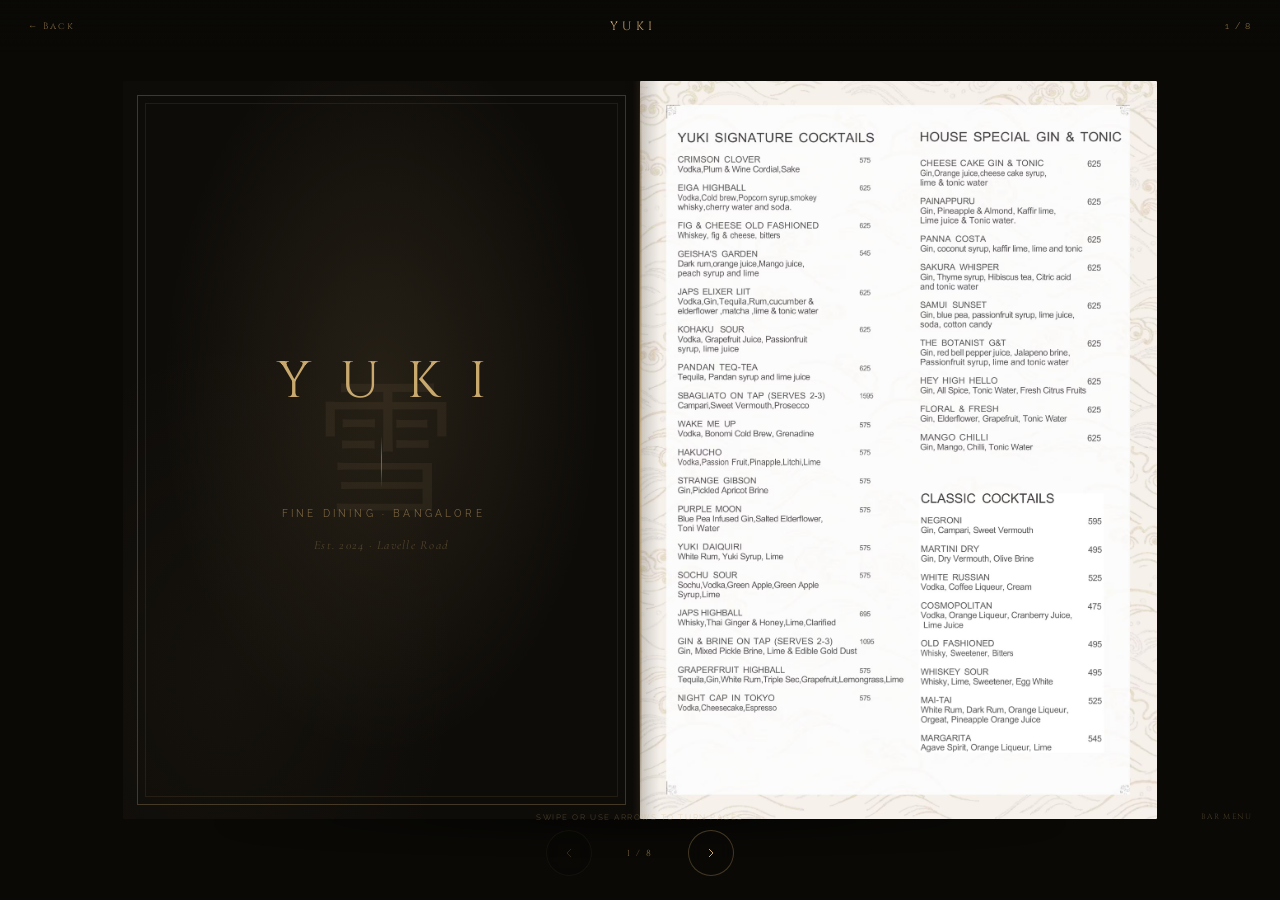
<file: menu.html>
<!DOCTYPE html>
<html lang="en">
<head>
  <meta charset="UTF-8">
  <meta name="viewport" content="width=device-width, initial-scale=1.0">
  <title>YUKI — Menu</title>
  <link rel="preconnect" href="https://fonts.googleapis.com">
  <link rel="preconnect" href="https://fonts.gstatic.com" crossorigin>
  <link href="https://fonts.googleapis.com/css2?family=Cormorant+Garamond:ital,wght@0,300;0,400;0,500;1,300;1,400&family=Cinzel:wght@300;400&family=Raleway:wght@200;300;400&display=swap" rel="stylesheet">
  <style>
    *, *::before, *::after { box-sizing: border-box; margin: 0; padding: 0; }
    :root {
      --black:    #0a0906;
      --gold:     #c9a96e;
      --gold-dim: #7a6440;
      --ink:      #111009;
    }
    html, body {
      width: 100%; height: 100%;
      overflow: hidden;
      background: var(--black);
      font-family: 'Cormorant Garamond', serif;
      -webkit-font-smoothing: antialiased;
      touch-action: none;
    }

    /* NAV */
    #top-nav {
      position: fixed; top: 0; left: 0; right: 0; z-index: 200;
      display: flex; align-items: center; justify-content: space-between;
      padding: 0 28px; height: 52px;
      background: linear-gradient(to bottom, rgba(10,9,6,0.92) 0%, transparent 100%);
      pointer-events: none;
    }
    #top-nav a { pointer-events: all; text-decoration: none; }
    .nav-back {
      font-family: 'Cinzel', serif; font-size: 0.58rem;
      letter-spacing: 0.2em; color: var(--gold-dim); transition: color 0.3s;
    }
    .nav-back:hover { color: var(--gold); }
    .nav-title { font-family: 'Cinzel', serif; font-size: 0.75rem; letter-spacing: 0.35em; color: var(--gold); }
    .nav-counter { font-family: 'Raleway', sans-serif; font-size: 0.55rem; letter-spacing: 0.2em; color: var(--gold-dim); min-width: 60px; text-align: right; }

    /* STAGE */
    #stage {
      position: fixed; inset: 0;
      display: flex; align-items: center; justify-content: center;
      perspective: 2400px;
    }

    /* BOOK */
    #book {
      position: relative;
      transform-style: preserve-3d;
    }

    /* Drop shadow under book */
    #book-shadow {
      position: absolute;
      bottom: -20px; left: 8%; right: 8%;
      height: 36px;
      background: radial-gradient(ellipse, rgba(0,0,0,0.7) 0%, transparent 70%);
      filter: blur(10px);
      pointer-events: none;
    }

    /* Gold spine */
    #spine {
      position: absolute; top: 0; bottom: 0;
      left: 50%; width: 3px;
      transform: translateX(-50%);
      background: linear-gradient(to bottom, transparent 0%, var(--gold-dim) 15%, var(--gold) 50%, var(--gold-dim) 85%, transparent 100%);
      opacity: 0.6;
      z-index: 10;
      pointer-events: none;
    }
    #spine-glow {
      position: absolute; top: 0; bottom: 0;
      left: calc(50% - 8px); width: 16px;
      background: linear-gradient(to right, transparent, rgba(201,169,110,0.08) 50%, transparent);
      z-index: 9;
      pointer-events: none;
    }

    /* PAGE */
    .page {
      position: absolute;
      top: 0; bottom: 0;
      width: 50%;
      transform-style: preserve-3d;
    }
    .page-left  { left: 0;  transform-origin: right center; }
    .page-right { right: 0; transform-origin: left center; }

    /* Flip animations */
    .flip-fwd-out  { animation: flipFwdOut  0.6s cubic-bezier(0.645,0.045,0.355,1) forwards; }
    .flip-fwd-in   { animation: flipFwdIn   0.6s cubic-bezier(0.645,0.045,0.355,1) forwards; }
    .flip-back-out { animation: flipBackOut 0.6s cubic-bezier(0.645,0.045,0.355,1) forwards; }
    .flip-back-in  { animation: flipBackIn  0.6s cubic-bezier(0.645,0.045,0.355,1) forwards; }

    @keyframes flipFwdOut  { 0%{transform:rotateY(0)} 100%{transform:rotateY(-180deg)} }
    @keyframes flipFwdIn   { 0%{transform:rotateY(180deg)} 100%{transform:rotateY(0)} }
    @keyframes flipBackOut { 0%{transform:rotateY(0)} 100%{transform:rotateY(180deg)} }
    @keyframes flipBackIn  { 0%{transform:rotateY(-180deg)} 100%{transform:rotateY(0)} }

    /* PAGE FACE */
    .page-face {
      position: absolute; inset: 0;
      backface-visibility: hidden;
      -webkit-backface-visibility: hidden;
      overflow: hidden;
      border-radius: 1px;
    }
    .face-front { transform: rotateY(0deg); }
    .face-back  { transform: rotateY(180deg); }

    /* IMAGE FILL */
    .page-img {
      width: 100%; height: 100%;
      object-fit: cover;
      object-position: center;
      display: block;
      pointer-events: none;
      user-select: none;
    }

    /* Cover face */
    .cover-face {
      background: #0e0c09;
      background-image:
        radial-gradient(ellipse at 50% 42%, rgba(201,169,110,0.13) 0%, transparent 60%),
        radial-gradient(ellipse at 20% 80%, rgba(201,169,110,0.04) 0%, transparent 40%);
      display: flex; flex-direction: column;
      align-items: center; justify-content: center;
      gap: 0; position: relative;
    }
    /* outer border frame */
    .cover-face::before {
      content: ''; position: absolute; inset: 14px;
      border: 1px solid rgba(201,169,110,0.28); pointer-events: none; z-index: 0;
    }
    /* inner border frame */
    .cover-face::after {
      content: ''; position: absolute; inset: 22px;
      border: 1px solid rgba(201,169,110,0.10); pointer-events: none; z-index: 0;
    }
    .cover-kanji {
      font-family: 'Cormorant Garamond', serif;
      font-size: clamp(5rem,14vw,9rem); color: rgba(201,169,110,0.08);
      line-height: 1; position: absolute;
      top: 50%; left: 50%;
      transform: translate(-50%, -50%);
      pointer-events: none; user-select: none; z-index: 0;
      letter-spacing: -0.02em;
    }
    .cover-logo {
      font-family: 'Cinzel', serif;
      font-size: clamp(2rem,5.5vw,3.2rem); font-weight: 300;
      letter-spacing: 0.55em; color: var(--gold);
      position: relative; z-index: 1;
      text-indent: 0.55em; /* optical centering with letter-spacing */
    }
    .cover-rule {
      width: 1px; height: 52px;
      background: linear-gradient(to bottom, transparent, var(--gold-dim) 40%, var(--gold-dim) 60%, transparent);
      margin: 20px auto; position: relative; z-index: 1;
    }
    .cover-sub {
      font-family: 'Raleway', sans-serif;
      font-size: clamp(0.48rem,1.1vw,0.62rem);
      letter-spacing: 0.32em; color: var(--gold-dim);
      text-transform: uppercase; position: relative; z-index: 1;
      text-indent: 0.32em;
    }
    .cover-year {
      font-family: 'Cormorant Garamond', serif;
      font-size: clamp(0.6rem,1.3vw,0.78rem);
      font-style: italic;
      letter-spacing: 0.1em; color: rgba(201,169,110,0.3);
      margin-top: 18px; position: relative; z-index: 1;
    }

    /* Back cover */
    .backcover-face {
      background: var(--ink);
      background-image: radial-gradient(ellipse at 60% 60%, rgba(201,169,110,0.07) 0%, transparent 55%);
      display: flex; flex-direction: column; align-items: center; justify-content: center; gap: 10px; position: relative;
    }
    .backcover-face::before { content: ''; position: absolute; inset: 18px; border: 1px solid rgba(201,169,110,0.15); pointer-events: none; }
    .backcover-logo { font-family: 'Cinzel', serif; font-size: 1.2rem; letter-spacing: 0.45em; color: rgba(201,169,110,0.45); }
    .backcover-addr { font-family: 'Cormorant Garamond', serif; font-size: 0.78rem; font-style: italic; color: rgba(201,169,110,0.3); text-align: center; line-height: 2; }

    /* Page edge shadows for realism */
    .page-left  .face-front::after,
    .page-right .face-front::after {
      content: ''; position: absolute; top: 0; bottom: 0; pointer-events: none;
    }
    .page-left  .face-front::after { right: 0; width: 20px; background: linear-gradient(to left,  rgba(0,0,0,0.18),transparent); }
    .page-right .face-front::after { left: 0;  width: 20px; background: linear-gradient(to right, rgba(0,0,0,0.18),transparent); }

    /* CONTROLS */
    #controls {
      position: fixed; bottom: 24px; left: 50%; transform: translateX(-50%);
      display: flex; align-items: center; gap: 20px; z-index: 200;
    }
    .ctrl-btn {
      width: 46px; height: 46px; border-radius: 50%;
      border: 1px solid rgba(201,169,110,0.3);
      background: rgba(10,9,6,0.75);
      color: var(--gold); cursor: pointer;
      display: flex; align-items: center; justify-content: center;
      transition: border-color 0.3s, background 0.3s, transform 0.15s;
      backdrop-filter: blur(8px); -webkit-backdrop-filter: blur(8px);
    }
    .ctrl-btn:hover { border-color: var(--gold); background: rgba(201,169,110,0.12); }
    .ctrl-btn:active { transform: scale(0.92); }
    .ctrl-btn:disabled { opacity: 0.2; cursor: default; pointer-events: none; }
    .ctrl-btn svg { width: 16px; height: 16px; stroke: currentColor; fill: none; stroke-width: 1.5; }
    #page-counter { font-family: 'Cinzel', serif; font-size: 0.55rem; letter-spacing: 0.25em; color: var(--gold-dim); min-width: 56px; text-align: center; }

    /* Swipe hint */
    #swipe-hint {
      position: fixed; bottom: 78px; left: 50%; transform: translateX(-50%);
      font-family: 'Raleway', sans-serif; font-size: 0.48rem; letter-spacing: 0.2em;
      color: rgba(201,169,110,0.3); text-transform: uppercase; white-space: nowrap;
      pointer-events: none; transition: opacity 1s;
    }
    #swipe-hint.gone { opacity: 0; }

    /* Section label pills */
    #section-pill {
      position: fixed; bottom: 78px; right: 28px;
      font-family: 'Cinzel', serif; font-size: 0.48rem; letter-spacing: 0.18em;
      color: rgba(201,169,110,0.3); text-transform: uppercase;
      pointer-events: none; transition: opacity 0.4s;
      text-align: right;
    }

    /* Loader */
    #loader {
      position: fixed; inset: 0; background: var(--black);
      display: flex; align-items: center; justify-content: center;
      flex-direction: column; gap: 14px; z-index: 999;
      transition: opacity 0.7s;
    }
    #loader.fade { opacity: 0; pointer-events: none; }
    .l-text { font-family: 'Cinzel', serif; font-size: 1.3rem; letter-spacing: 0.4em; color: var(--gold); }
    .l-line { width: 0; height: 1px; background: var(--gold-dim); animation: ll 0.9s ease forwards 0.2s; }
    @keyframes ll { to { width: 52px; } }
    .l-sub { font-family: 'Raleway', sans-serif; font-size: 0.5rem; letter-spacing: 0.25em; color: var(--gold-dim); text-transform: uppercase; opacity: 0; animation: fu 0.5s ease forwards 0.65s; }
    @keyframes fu { from{opacity:0;transform:translateY(5px)} to{opacity:1;transform:none} }

    @media (prefers-reduced-motion: reduce) {
      .flip-fwd-out,.flip-fwd-in,.flip-back-out,.flip-back-in { animation-duration: 0.01ms !important; }
    }
  </style>
</head>
<body>

<div id="loader">
  <div class="l-text">YUKI</div>
  <div class="l-line"></div>
  <div class="l-sub">Menu</div>
</div>

<nav id="top-nav">
  <a href="index.html" class="nav-back">← Back</a>
  <span class="nav-title">YUKI</span>
  <span class="nav-counter" id="nav-counter"></span>
</nav>

<div id="stage">
  <div id="book">
    <div id="book-shadow"></div>
    <div id="spine-glow"></div>
    <div id="spine"></div>
  </div>
</div>

<div id="controls">
  <button class="ctrl-btn" id="btn-prev" disabled aria-label="Previous">
    <svg viewBox="0 0 24 24"><polyline points="15 18 9 12 15 6"/></svg>
  </button>
  <span id="page-counter">1 / 1</span>
  <button class="ctrl-btn" id="btn-next" aria-label="Next">
    <svg viewBox="0 0 24 24"><polyline points="9 6 15 12 9 18"/></svg>
  </button>
</div>

<div id="swipe-hint">Swipe or use arrows to turn pages</div>
<div id="section-pill"></div>

<script>
// ── PAGE IMAGES in order ───────────────────────────────────────────────────
// Each spread = [leftImage, rightImage]
// null = cover/back face
const pages = [
  { src: null,              label: 'Cover',    isCover: true  },
  { src: 'bar_menu1.avif',  label: 'Bar Menu'                 },
  { src: 'bar_menu2.avif',  label: 'Bar Menu'                 },
  { src: 'bar_menu3.avif',  label: 'Bar Menu'                 },
  { src: 'bar_menu4.avif',  label: 'Bar Menu'                 },
  { src: 'bar_menu5.avif',  label: 'Bar Menu'                 },
  { src: 'cold_drinks_menu.avif', label: 'Cold Drinks'        },
  { src: 'menu1.avif',      label: 'Food Menu'                },
  { src: 'menu2.avif',      label: 'Food Menu'                },
  { src: 'menu3.avif',      label: 'Food Menu'                },
  { src: 'menu4.avif',      label: 'Food Menu'                },
  { src: 'menu5.avif',      label: 'Food Menu'                },
  { src: 'menu6.avif',      label: 'Food Menu'                },
  { src: 'menu7.avif',      label: 'Food Menu'                },
  { src: null,              label: 'Back',     isBack: true   },
];

// Build spreads: pair consecutive pages as [left, right]
// Spread 0: cover spread — left=blank dark, right=cover
// Spread N: back — left=back, right=blank dark
// Middle spreads: consecutive pairs
const spreads = [];
// First spread: left blank + cover
spreads.push([pages[pages.length - 1], pages[0]]); // blank left, cover right... actually:
// Rethink: cover is RIGHT of first spread, back is LEFT of last spread

// Simpler: treat the page list as individual pages and pair them:
// left pages = even indices, right pages = odd indices
// Spread i shows pages[2i] on left and pages[2i+1] on right
// Total spreads = ceil(pages.length / 2)
// pages[0] = cover → right side of spread 0 (left is empty dark)
// pages[last] = back → left side of last spread (right is empty dark)

// Build flat page list with blanks to make even:
const flat = [...pages];
if (flat.length % 2 !== 0) flat.push({ src: null, isBack: true });

// pair them: spread[i] = [flat[2i], flat[2i+1]]
spreads.length = 0;
for (let i = 0; i < flat.length; i += 2) {
  spreads.push([flat[i], flat[i + 1]]);
}

// ── DOM SETUP ─────────────────────────────────────────────────────────────
const book   = document.getElementById('book');
const btnPrev = document.getElementById('btn-prev');
const btnNext = document.getElementById('btn-next');
const counter = document.getElementById('page-counter');
const navCtr  = document.getElementById('nav-counter');
const pill    = document.getElementById('section-pill');

let current = 0;
let busy = false;

function sizeBook() {
  const vw = window.innerWidth;
  const vh = window.innerHeight;
  const maxW = Math.min(vw * 0.92, 1080);
  const maxH = vh * 0.82;
  // book is two pages side by side; each page aspect roughly 0.7 (portrait menu)
  const pageW = Math.min(maxW / 2, maxH * 0.72);
  const pageH = pageW / 0.7;
  const finalH = Math.min(pageH, maxH);
  const finalW = finalH * 0.7 * 2;
  book.style.width  = finalW + 'px';
  book.style.height = finalH + 'px';
}
sizeBook();
window.addEventListener('resize', sizeBook);

// ── BUILD FACE HTML ────────────────────────────────────────────────────────
function buildFaceContent(pageData) {
  if (!pageData || pageData.isCover) {
    return `<div class="cover-face" style="width:100%;height:100%">
      <div class="cover-kanji">雪</div>
      <div class="cover-logo">YUKI</div>
      <div class="cover-rule"></div>
      <div class="cover-sub">Fine Dining · Bangalore</div>
      <div class="cover-year">Est. 2024 · Lavelle Road</div>
    </div>`;
  }
  if (pageData.isBack) {
    return `<div class="backcover-face" style="width:100%;height:100%">
      <div class="backcover-logo">YUKI</div>
      <div class="backcover-addr">14, Lavelle Road<br>Bengaluru 560 001<br>Tue – Sun · 7pm – 11pm</div>
    </div>`;
  }
  return `<img class="page-img" src="${pageData.src}" alt="${pageData.label}" draggable="false">`;
}

// ── RENDER ─────────────────────────────────────────────────────────────────
function render(idx) {
  book.querySelectorAll('.page').forEach(p => p.remove());

  const [L, R] = spreads[idx];

  const lp = document.createElement('div');
  lp.className = 'page page-left';
  lp.innerHTML = `
    <div class="page-face face-front">${buildFaceContent(L)}</div>
    <div class="page-face face-back">${buildFaceContent(R)}</div>`;

  const rp = document.createElement('div');
  rp.className = 'page page-right';
  rp.innerHTML = `
    <div class="page-face face-front">${buildFaceContent(R)}</div>
    <div class="page-face face-back">${buildFaceContent(L)}</div>`;

  book.appendChild(lp);
  book.appendChild(rp);
  updateUI(idx);
}

function updateUI(idx) {
  counter.textContent   = `${idx + 1} / ${spreads.length}`;
  navCtr.textContent    = `${idx + 1} / ${spreads.length}`;
  btnPrev.disabled      = idx === 0;
  btnNext.disabled      = idx === spreads.length - 1;

  // section pill
  const [L, R] = spreads[idx];
  const label = (R && !R.isCover && !R.isBack) ? R.label : (L && !L.isCover && !L.isBack) ? L.label : '';
  pill.textContent = label;
}

// ── FLIP FORWARD ───────────────────────────────────────────────────────────
function flipForward() {
  if (busy || current >= spreads.length - 1) return;
  busy = true;

  const nextIdx = current + 1;
  const [nL, nR] = spreads[nextIdx];

  // Animate: current right page flips over to become next left page
  const flipPage = document.createElement('div');
  flipPage.className = 'page page-right';
  flipPage.style.zIndex = '30';
  flipPage.innerHTML = `
    <div class="page-face face-front">${buildFaceContent(spreads[current][1])}</div>
    <div class="page-face face-back">${buildFaceContent(nL)}</div>`;
  book.appendChild(flipPage);

  // Pre-render next right page underneath
  const nextRight = document.createElement('div');
  nextRight.className = 'page page-right';
  nextRight.style.zIndex = '1';
  nextRight.innerHTML = `<div class="page-face face-front">${buildFaceContent(nR)}</div>`;
  book.appendChild(nextRight);

  requestAnimationFrame(() => flipPage.classList.add('flip-fwd-out'));

  flipPage.addEventListener('animationend', () => {
    current = nextIdx;
    render(current);
    busy = false;
  }, { once: true });

  document.getElementById('swipe-hint').classList.add('gone');
}

// ── FLIP BACKWARD ──────────────────────────────────────────────────────────
function flipBackward() {
  if (busy || current <= 0) return;
  busy = true;

  const prevIdx = current - 1;
  const [pL, pR] = spreads[prevIdx];

  const flipPage = document.createElement('div');
  flipPage.className = 'page page-left';
  flipPage.style.zIndex = '30';
  flipPage.innerHTML = `
    <div class="page-face face-front">${buildFaceContent(spreads[current][0])}</div>
    <div class="page-face face-back">${buildFaceContent(pR)}</div>`;
  book.appendChild(flipPage);

  const prevLeft = document.createElement('div');
  prevLeft.className = 'page page-left';
  prevLeft.style.zIndex = '1';
  prevLeft.innerHTML = `<div class="page-face face-front">${buildFaceContent(pL)}</div>`;
  book.appendChild(prevLeft);

  requestAnimationFrame(() => flipPage.classList.add('flip-back-out'));

  flipPage.addEventListener('animationend', () => {
    current = prevIdx;
    render(current);
    busy = false;
  }, { once: true });
}

// ── EVENTS ─────────────────────────────────────────────────────────────────
btnNext.addEventListener('click', flipForward);
btnPrev.addEventListener('click', flipBackward);

document.addEventListener('keydown', e => {
  if (e.key === 'ArrowRight' || e.key === 'ArrowDown') flipForward();
  if (e.key === 'ArrowLeft'  || e.key === 'ArrowUp')   flipBackward();
});

// Touch swipe
let tx = 0;
document.addEventListener('touchstart', e => { tx = e.touches[0].clientX; }, { passive: true });
document.addEventListener('touchend', e => {
  const dx = e.changedTouches[0].clientX - tx;
  if (Math.abs(dx) > 48) { dx < 0 ? flipForward() : flipBackward(); }
}, { passive: true });

// Click left/right half of screen
document.getElementById('stage').addEventListener('click', e => {
  const mid = window.innerWidth / 2;
  if (e.clientX > mid + 80) flipForward();
  else if (e.clientX < mid - 80) flipBackward();
});

// ── INIT ───────────────────────────────────────────────────────────────────
render(0);

window.addEventListener('load', () => {
  setTimeout(() => {
    document.getElementById('loader').classList.add('fade');
    setTimeout(() => document.getElementById('loader').remove(), 700);
  }, 800);
});
</script>
</body>
</html>
</file>
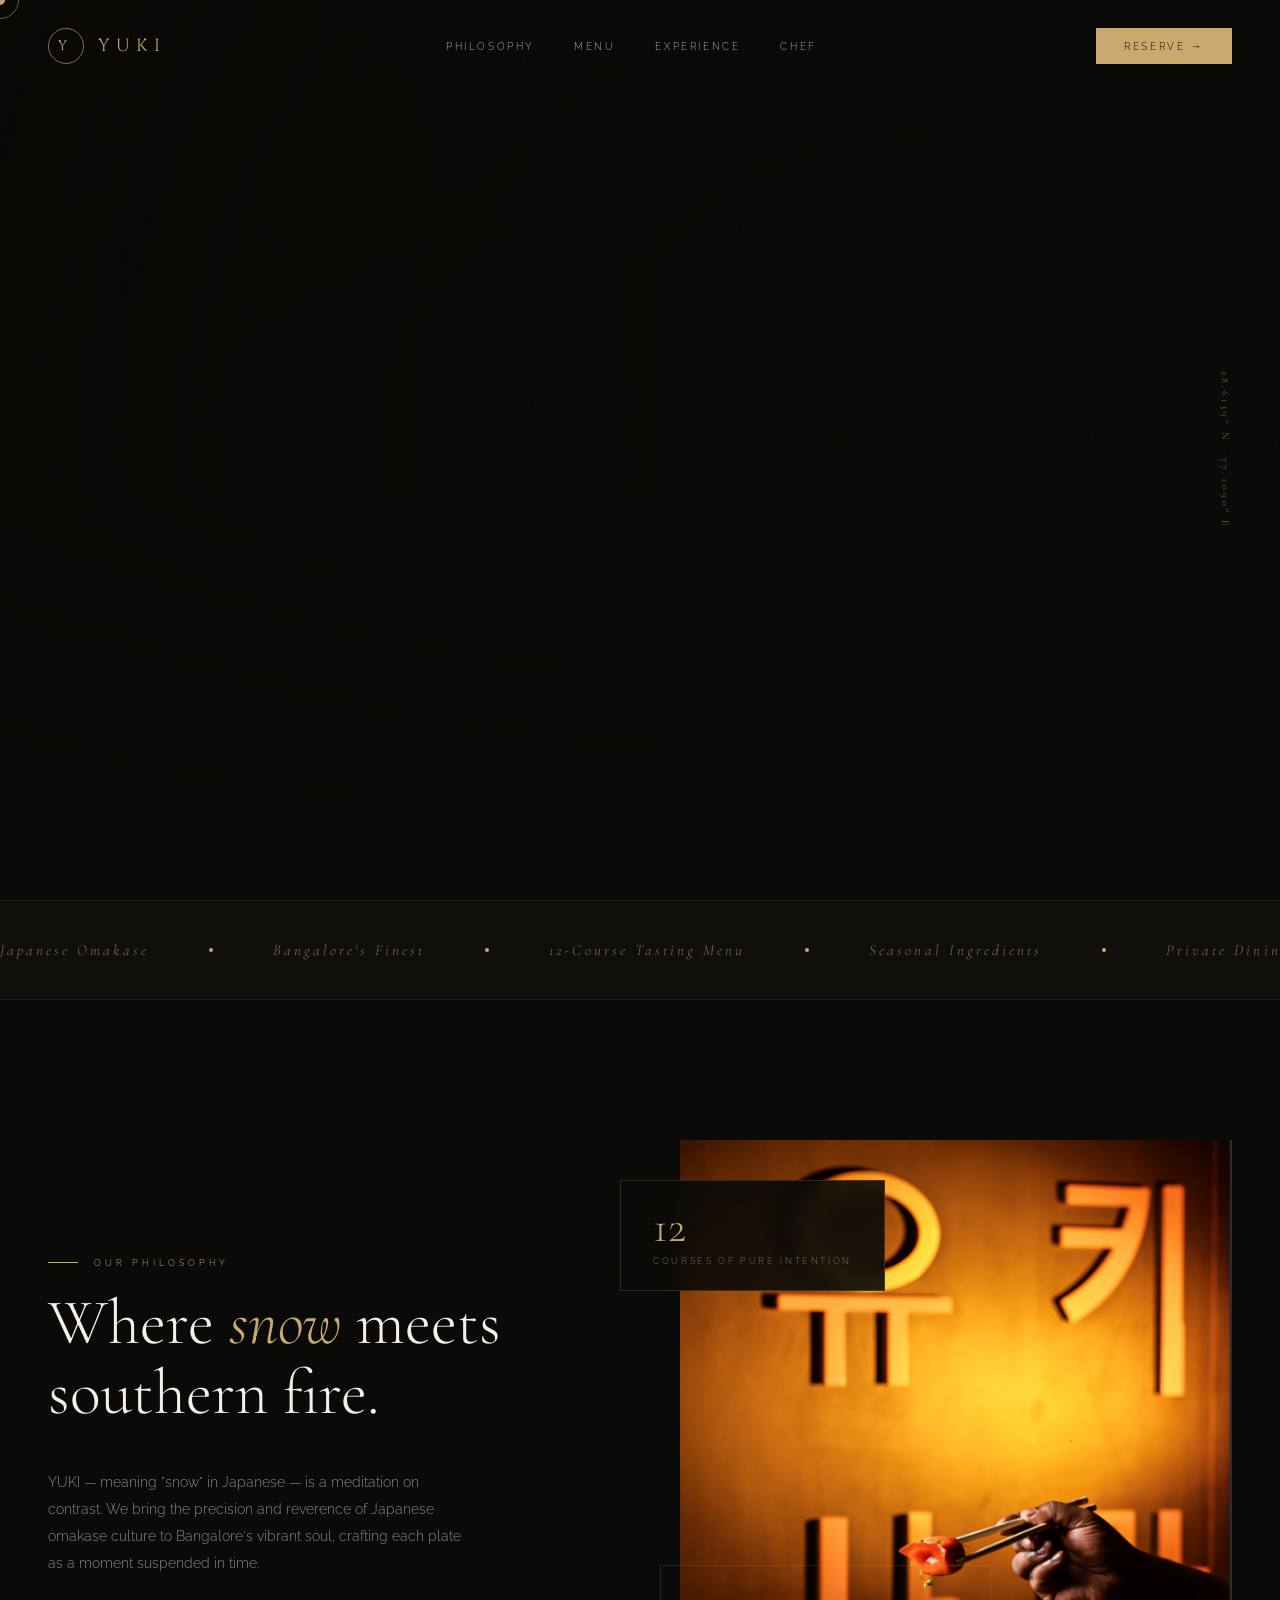
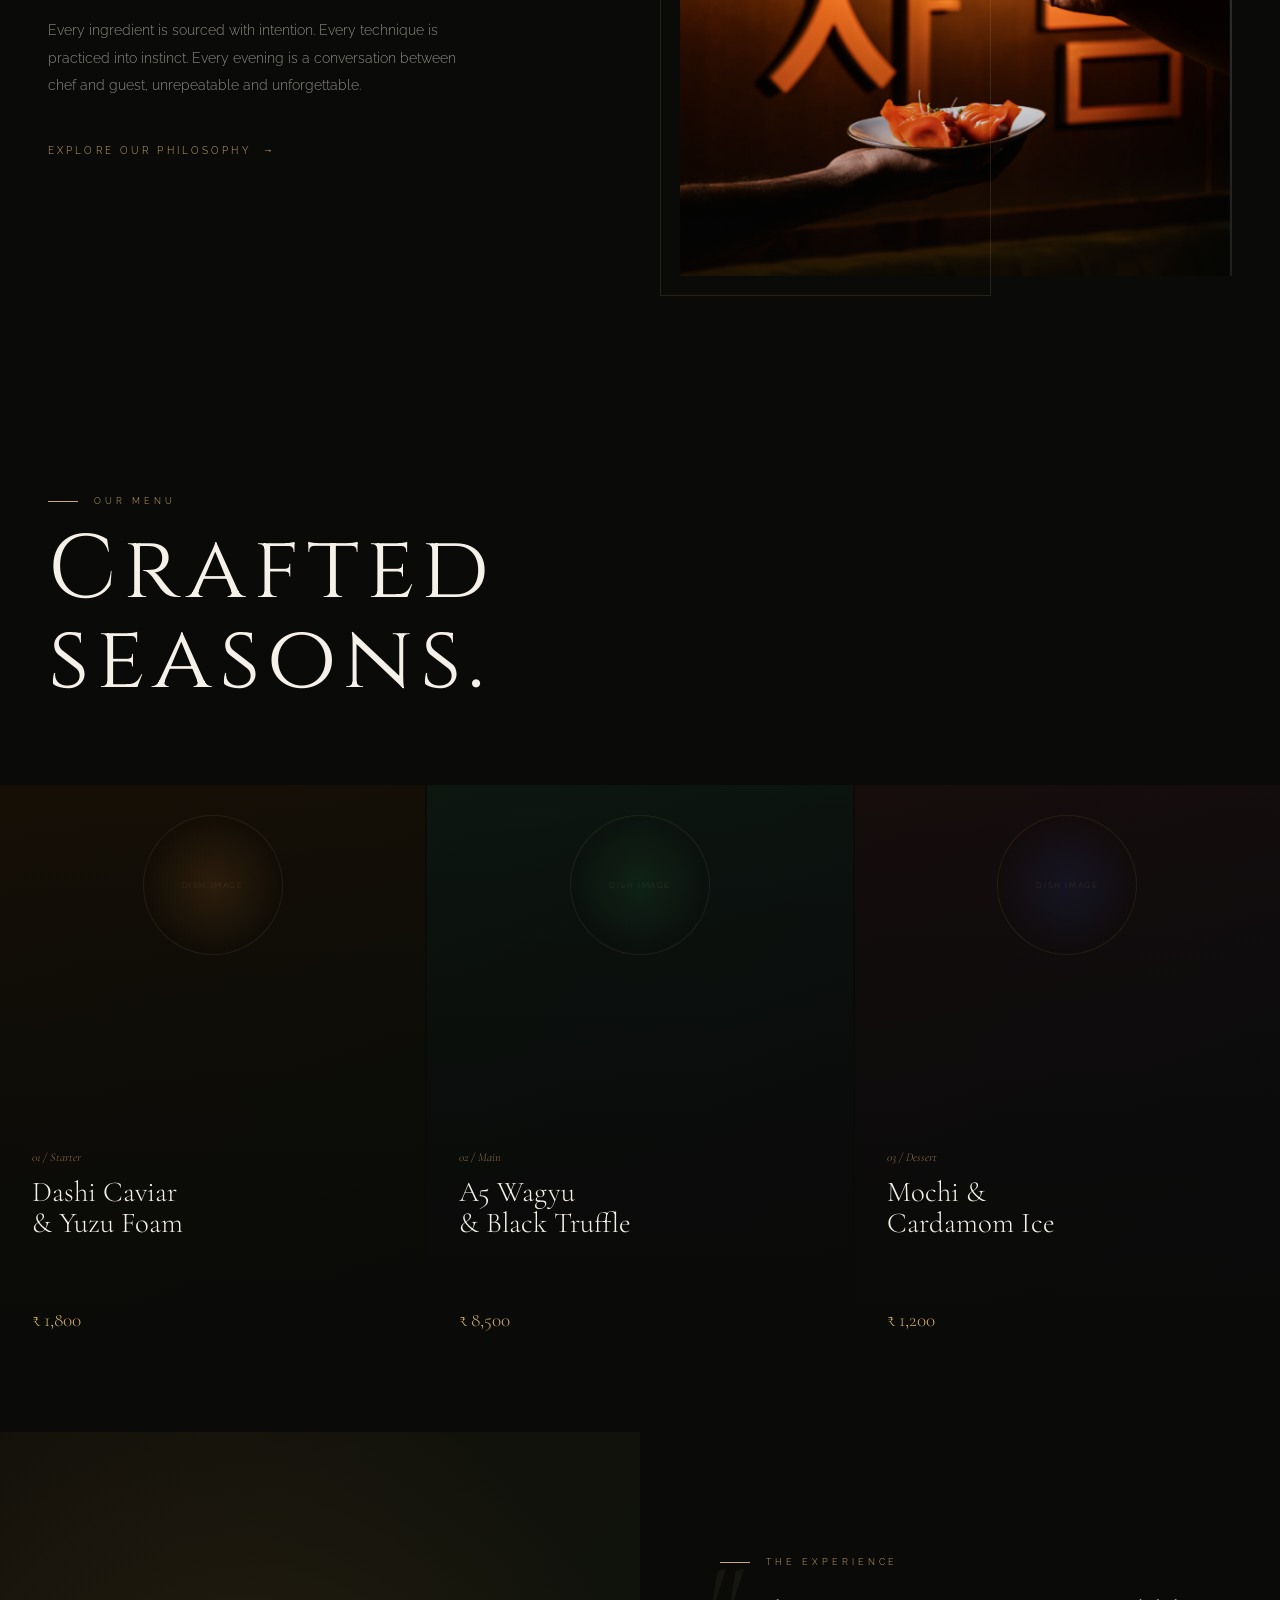
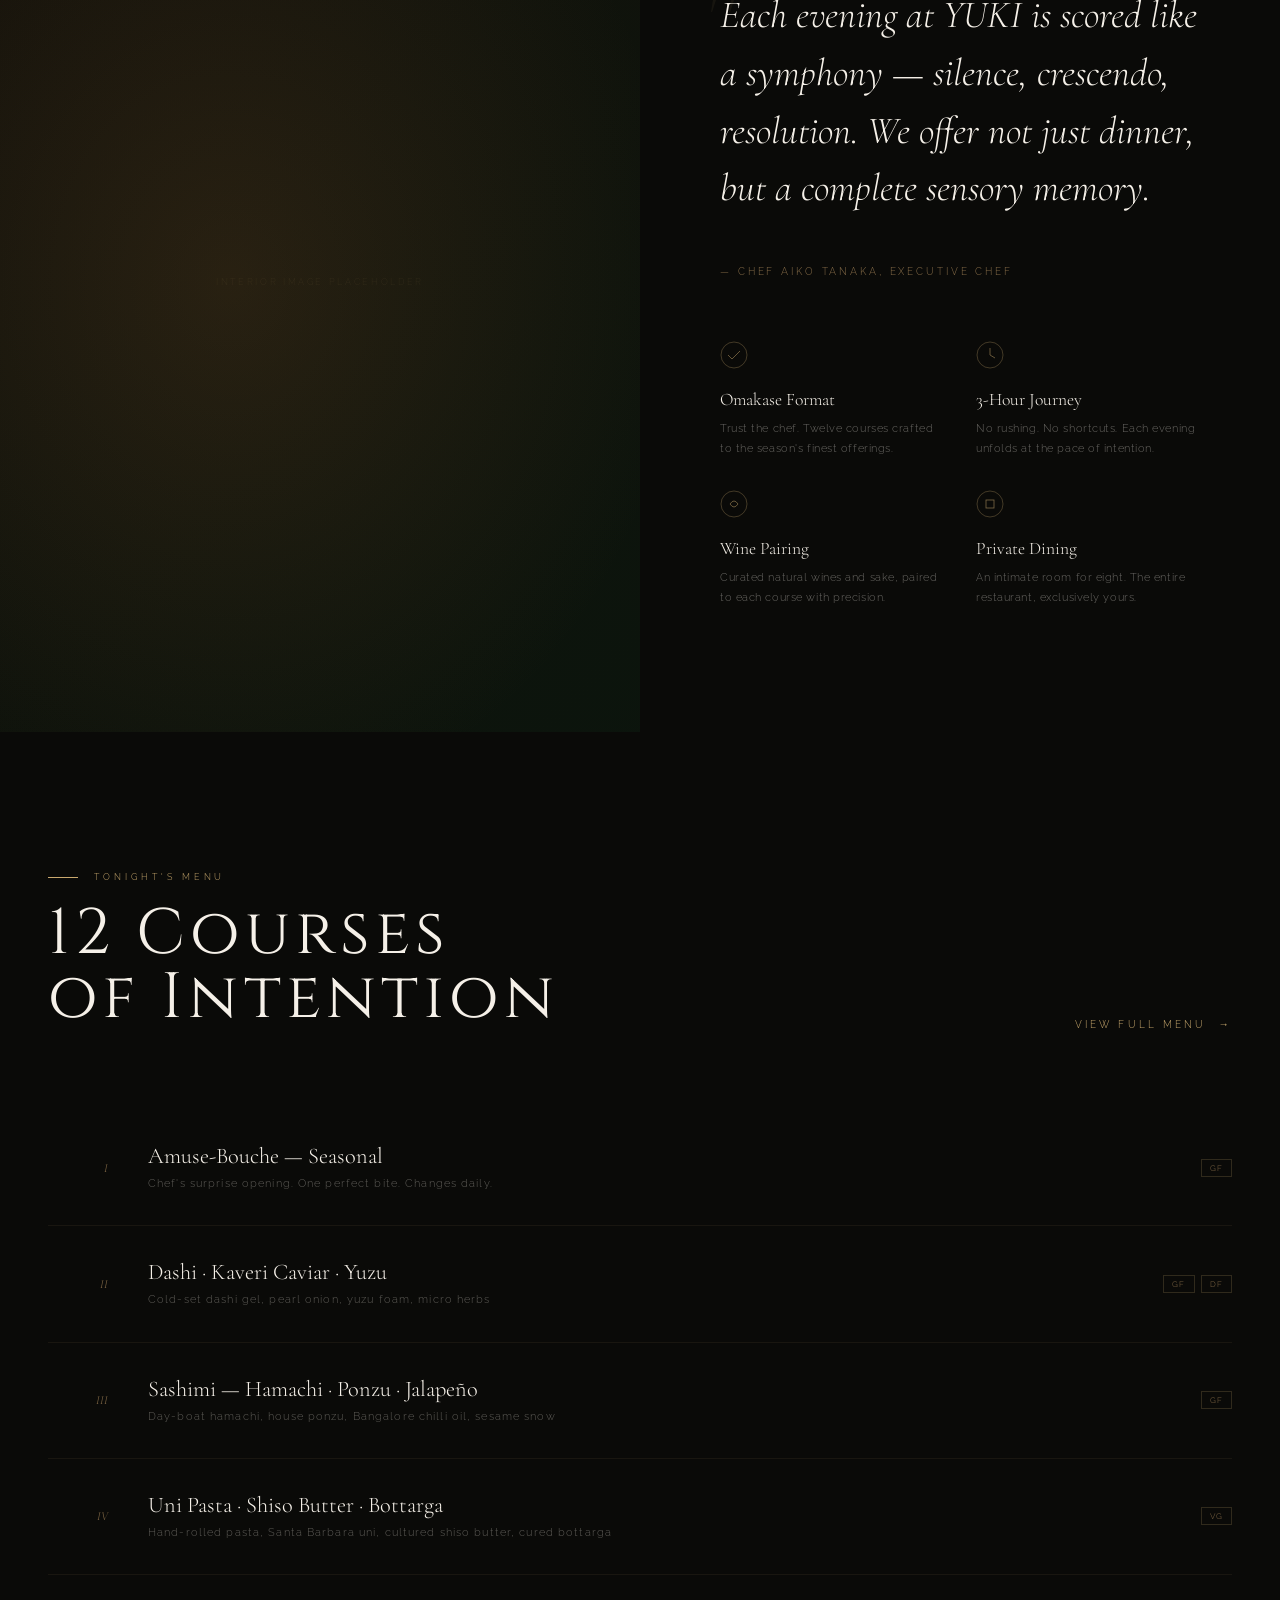
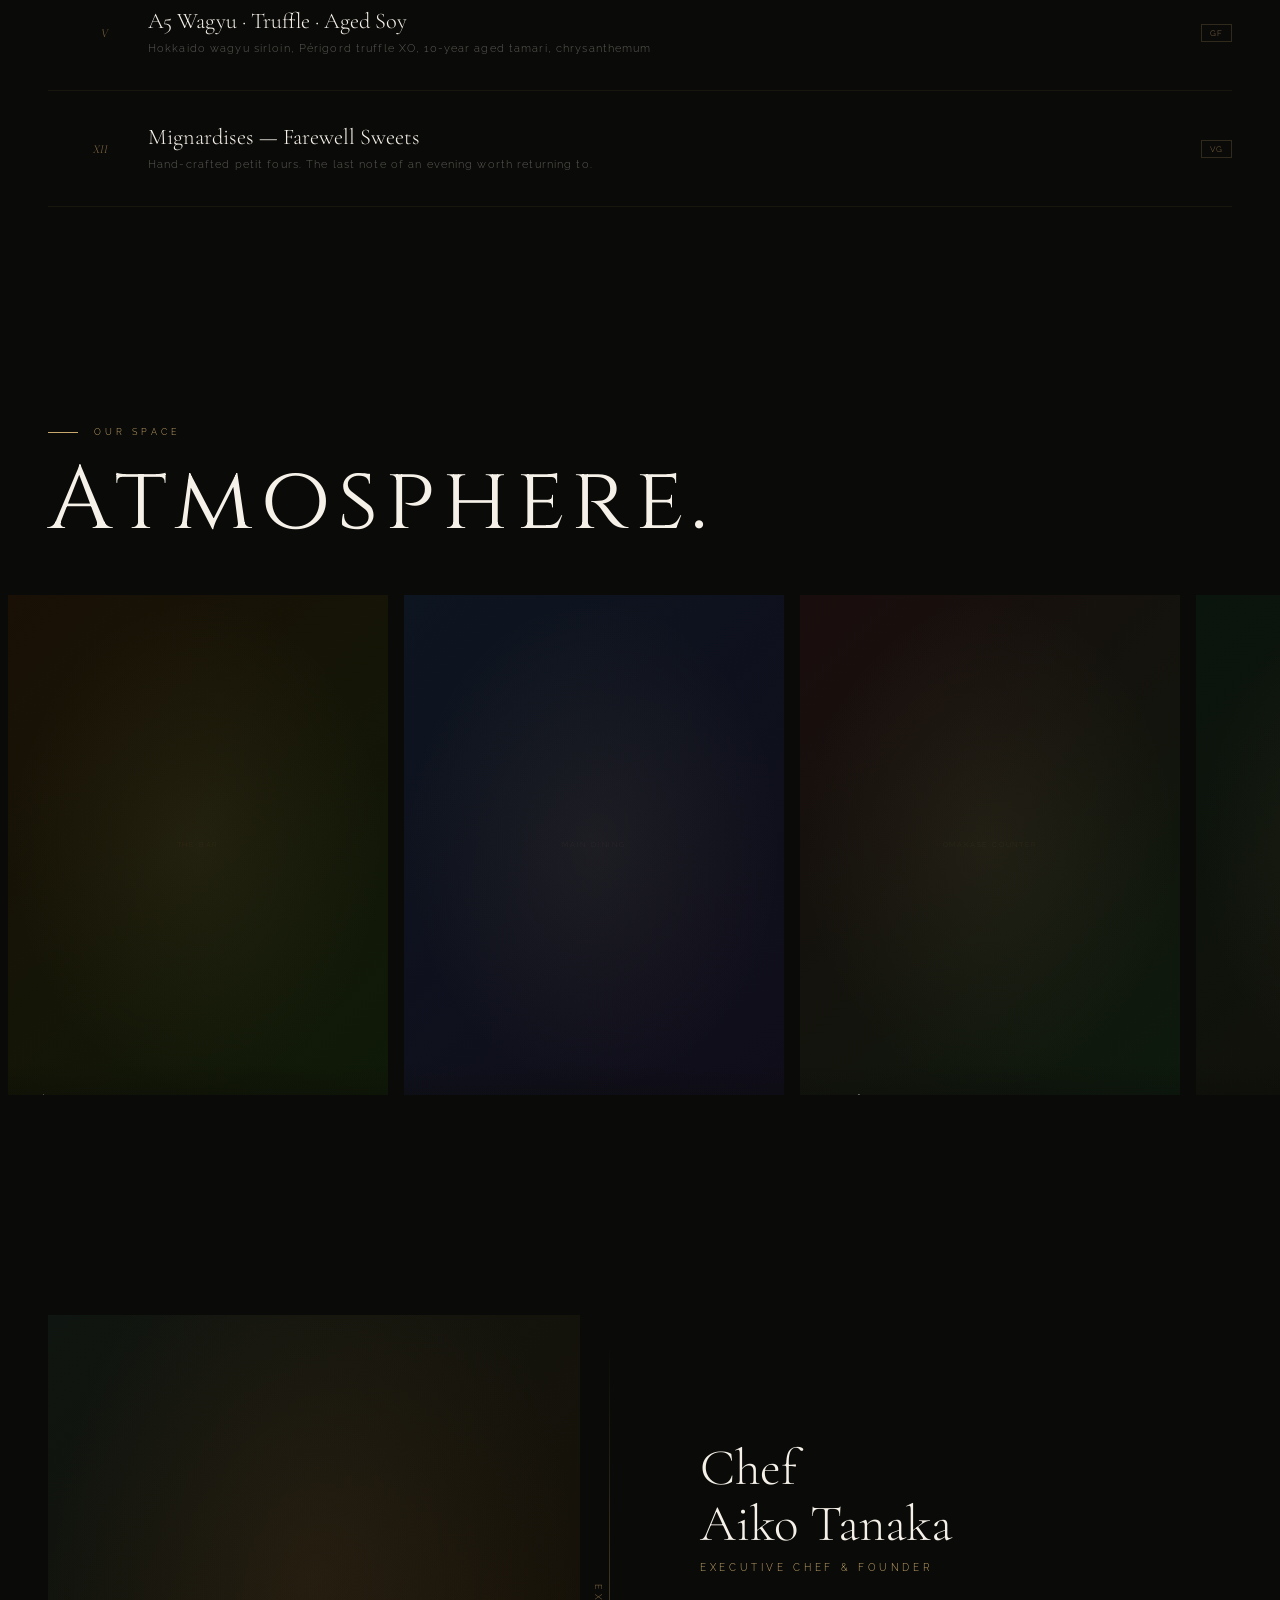
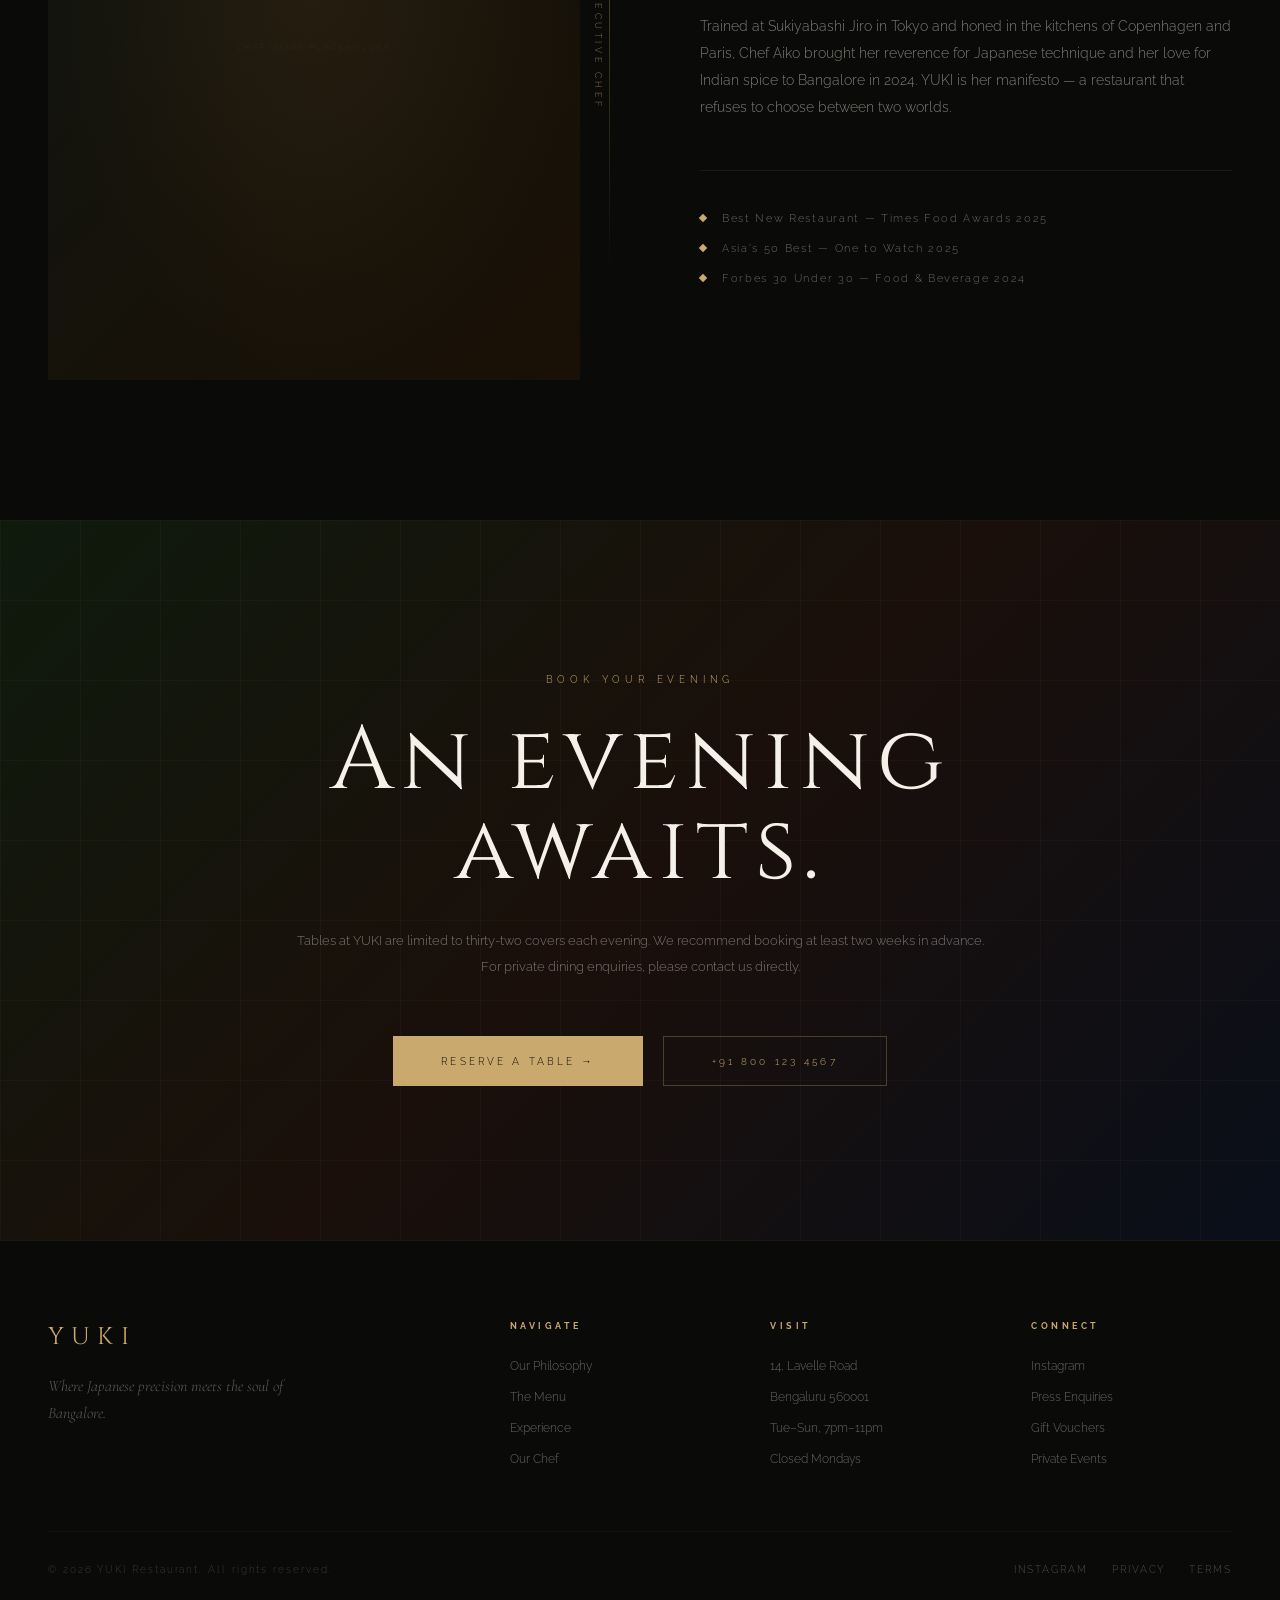
<file: yuki.html>
<!DOCTYPE html>
<html lang="en">

<head>
  <meta charset="UTF-8">
  <meta name="viewport" content="width=device-width, initial-scale=1.0">
  <title>YUKI — Fine Dining, Bangalore</title>
  <link rel="preconnect" href="https://fonts.googleapis.com">
  <link rel="preconnect" href="https://fonts.gstatic.com" crossorigin>
  <link
    href="https://fonts.googleapis.com/css2?family=Cormorant+Garamond:ital,wght@0,300;0,400;0,500;1,300;1,400&family=Cinzel:wght@300;400&family=Raleway:wght@200;300;400&display=swap"
    rel="stylesheet">
  <style>
    *,
    *::before,
    *::after {
      margin: 0;
      padding: 0;
      box-sizing: border-box;
    }

    :root {
      --gold: #c9a96e;
      --gold-light: #e8d5b0;
      --gold-dim: #8a6f4a;
      --cream: #f5f0e8;
      --ink: #0a0a08;
      --mist: rgba(255, 255, 255, 0.06);
      --ease-out-expo: cubic-bezier(0.16, 1, 0.3, 1);
      --ease-in-out-quad: cubic-bezier(0.45, 0, 0.55, 1);
    }

    html {
      scroll-behavior: auto;
      overflow-x: hidden;
    }

    body {
      background: var(--ink);
      color: var(--cream);
      font-family: 'Raleway', sans-serif;
      font-weight: 300;
      cursor: none;
      overflow-x: hidden;
    }

    @media (pointer: coarse) {
      body {
        cursor: auto;
      }
    }

    /* ─── CUSTOM CURSOR ─── */
    #cursor {
      position: fixed;
      z-index: 9999;
      width: 10px;
      height: 10px;
      background: var(--gold);
      border-radius: 50%;
      pointer-events: none;
      transform: translate(-50%, -50%);
      transition: transform 0.1s, width 0.3s var(--ease-out-expo), height 0.3s var(--ease-out-expo), background 0.3s;
      mix-blend-mode: difference;
    }

    #cursor-ring {
      position: fixed;
      z-index: 9998;
      width: 38px;
      height: 38px;
      border: 1px solid rgba(201, 169, 110, 0.5);
      border-radius: 50%;
      pointer-events: none;
      transform: translate(-50%, -50%);
      transition: transform 0.08s, width 0.4s var(--ease-out-expo), height 0.4s var(--ease-out-expo), opacity 0.3s;
    }

    body:has(a:hover) #cursor,
    body:has(button:hover) #cursor {
      width: 20px;
      height: 20px;
    }

    body:has(a:hover) #cursor-ring,
    body:has(button:hover) #cursor-ring {
      width: 60px;
      height: 60px;
      opacity: 0.4;
    }

    @media (pointer: coarse) {

      #cursor,
      #cursor-ring {
        display: none;
      }
    }

    /* ─── LOADER ─── */
    #loader {
      position: fixed;
      inset: 0;
      z-index: 9000;
      background: var(--ink);
      display: flex;
      align-items: center;
      justify-content: center;
      flex-direction: column;
      gap: 24px;
    }

    #loader .l-text {
      font-family: 'Cinzel', serif;
      font-size: clamp(2rem, 6vw, 5rem);
      letter-spacing: 0.5em;
      color: var(--gold);
      overflow: hidden;
    }

    #loader .l-text span {
      display: inline-block;
      transform: translateY(110%);
      animation: loaderReveal 1.2s var(--ease-out-expo) forwards;
    }

    @keyframes loaderReveal {
      to {
        transform: translateY(0);
      }
    }

    #loader .l-line {
      width: 0;
      height: 1px;
      background: var(--gold-dim);
      animation: loaderLine 1.4s 0.6s var(--ease-out-expo) forwards;
    }

    @keyframes loaderLine {
      to {
        width: 120px;
      }
    }

    #loader .l-sub {
      font-size: 0.65rem;
      letter-spacing: 0.4em;
      color: var(--gold-dim);
      text-transform: uppercase;
      opacity: 0;
      animation: fadeIn 0.8s 1.2s ease forwards;
    }

    @keyframes fadeIn {
      to {
        opacity: 1;
      }
    }

    /* ─── NAV ─── */
    nav {
      position: fixed;
      top: 0;
      left: 0;
      right: 0;
      z-index: 1000;
      display: flex;
      align-items: center;
      justify-content: space-between;
      padding: 28px 48px;
      transition: padding 0.4s ease, background 0.4s ease;
    }

    nav.scrolled {
      padding: 18px 48px;
      background: rgba(10, 10, 8, 0.85);
      backdrop-filter: blur(12px);
      border-bottom: 1px solid rgba(201, 169, 110, 0.1);
    }

    .nav-logo {
      font-family: 'Cinzel', serif;
      font-size: 1.1rem;
      letter-spacing: 0.35em;
      color: var(--gold);
      text-decoration: none;
      display: flex;
      align-items: center;
      position: relative;
      z-index: 1100;
    }

    .nav-logo .logo-mark {
      display: inline-flex;
      align-items: center;
      justify-content: center;
      width: 36px;
      height: 36px;
      border: 1px solid var(--gold-dim);
      border-radius: 50%;
      margin-right: 14px;
      font-size: 0.85rem;
    }

    .nav-links {
      display: flex;
      gap: 40px;
      align-items: center;
    }

    .nav-links a {
      font-size: 0.65rem;
      letter-spacing: 0.25em;
      text-transform: uppercase;
      color: rgba(245, 240, 232, 0.7);
      text-decoration: none;
      transition: color 0.3s;
      position: relative;
    }

    .nav-links a::after {
      content: '';
      position: absolute;
      bottom: -3px;
      left: 0;
      right: 0;
      height: 1px;
      background: var(--gold);
      transform: scaleX(0);
      transform-origin: right;
      transition: transform 0.3s var(--ease-out-expo);
    }

    .nav-links a:hover {
      color: var(--gold);
    }

    .nav-links a:hover::after {
      transform: scaleX(1);
      transform-origin: left;
    }

    .nav-reserve {
      font-size: 0.65rem;
      letter-spacing: 0.25em;
      text-transform: uppercase;
      color: var(--ink);
      background: var(--gold);
      padding: 12px 28px;
      text-decoration: none;
      transition: background 0.3s, transform 0.3s;
      display: flex;
      align-items: center;
      gap: 8px;
    }

    .nav-reserve:hover {
      background: var(--gold-light);
      transform: translateX(3px);
    }

    /* ─── HAMBURGER ─── */
    .nav-hamburger {
      display: none;
      flex-direction: column;
      gap: 5px;
      background: none;
      border: none;
      cursor: pointer;
      z-index: 1100;
      position: relative;
      padding: 4px 0;
    }

    .ham-line {
      display: block;
      width: 26px;
      height: 1px;
      background: var(--gold);
      transform-origin: center;
      transition: transform 0.4s var(--ease-out-expo), opacity 0.3s, width 0.4s;
    }

    .nav-hamburger.open .ham-line:nth-child(1) {
      transform: translateY(6px) rotate(45deg);
    }

    .nav-hamburger.open .ham-line:nth-child(2) {
      opacity: 0;
      width: 0;
    }

    .nav-hamburger.open .ham-line:nth-child(3) {
      transform: translateY(-6px) rotate(-45deg);
    }

    /* ─── MOBILE MENU ─── */
    #mobile-menu {
      position: fixed;
      inset: 0;
      z-index: 1050;
      background: var(--ink);
      display: flex;
      flex-direction: column;
      justify-content: center;
      padding: 100px 40px 60px;
      clip-path: circle(0% at calc(100% - 52px) 52px);
      transition: clip-path 0.8s var(--ease-out-expo);
      pointer-events: none;
      overflow: hidden;
    }

    #mobile-menu.open {
      clip-path: circle(160% at calc(100% - 52px) 52px);
      pointer-events: all;
    }

    .mob-link {
      font-family: 'Cinzel', serif;
      font-size: clamp(2rem, 8vw, 3rem);
      font-weight: 300;
      letter-spacing: 0.06em;
      color: var(--cream);
      text-decoration: none;
      display: flex;
      align-items: center;
      justify-content: space-between;
      padding: 14px 0;
      border-bottom: 1px solid rgba(201, 169, 110, 0.08);
      opacity: 0;
      transform: translateX(-30px);
      transition: opacity 0.5s var(--ease-out-expo), transform 0.5s var(--ease-out-expo), color 0.3s;
    }

    #mobile-menu.open .mob-link {
      opacity: 1;
      transform: translateX(0);
    }

    #mobile-menu.open .mob-link:nth-child(1) {
      transition-delay: 0.15s;
    }

    #mobile-menu.open .mob-link:nth-child(2) {
      transition-delay: 0.22s;
    }

    #mobile-menu.open .mob-link:nth-child(3) {
      transition-delay: 0.29s;
    }

    #mobile-menu.open .mob-link:nth-child(4) {
      transition-delay: 0.36s;
    }

    #mobile-menu.open .mob-link:nth-child(5) {
      transition-delay: 0.43s;
    }

    .mob-link:hover {
      color: var(--gold);
    }

    .mob-num {
      font-family: 'Cormorant Garamond', serif;
      font-size: 0.8rem;
      font-style: italic;
      color: var(--gold-dim);
    }

    .mob-footer {
      margin-top: 44px;
      opacity: 0;
      transform: translateY(16px);
      transition: opacity 0.5s 0.5s ease, transform 0.5s 0.5s var(--ease-out-expo);
    }

    #mobile-menu.open .mob-footer {
      opacity: 1;
      transform: translateY(0);
    }

    .mob-reserve {
      display: inline-block;
      font-size: 0.65rem;
      letter-spacing: 0.3em;
      text-transform: uppercase;
      color: var(--ink);
      background: var(--gold);
      padding: 16px 36px;
      text-decoration: none;
      margin-bottom: 24px;
    }

    .mob-contact {
      font-size: 0.68rem;
      letter-spacing: 0.12em;
      color: var(--gold-dim);
    }

    /* ─── HERO ─── */
    #hero {
      position: relative;
      height: 100vh;
      min-height: 700px;
      display: flex;
      align-items: flex-end;
      overflow: hidden;
    }

    .hero-bg {
      position: absolute;
      inset: 0;
      will-change: transform;
      backface-visibility: hidden;
      -webkit-backface-visibility: hidden;
    }

    /* Actual photo — never scaled, full quality */
    .hero-bg::before {
      content: '';
      position: absolute;
      inset: 0;
      background: url('bgimg.png') 30% center/cover no-repeat;
      transform: translateZ(0);
    }

    /* Grain overlay */
    .hero-bg::after {
      content: '';
      position: absolute;
      inset: 0;
      background-image: url("data:image/svg+xml,%3Csvg viewBox='0 0 256 256' xmlns='http://www.w3.org/2000/svg'%3E%3Cfilter id='noise'%3E%3CfeTurbulence type='fractalNoise' baseFrequency='0.9' numOctaves='4' stitchTiles='stitch'/%3E%3C/filter%3E%3Crect width='100%25' height='100%25' filter='url(%23noise)' opacity='0.04'/%3E%3C/svg%3E");
      opacity: 0.3;
    }

    .hero-vignette {
      position: absolute;
      inset: 0;
      background:
        linear-gradient(to right, rgba(10, 8, 4, 0.6) 0%, rgba(10, 8, 4, 0.2) 60%, transparent 100%),
        radial-gradient(ellipse at center, transparent 30%, rgba(10, 10, 8, 0.35) 100%);
      pointer-events: none;
    }

    .hero-gradient {
      position: absolute;
      bottom: 0;
      left: 0;
      right: 0;
      height: 45%;
      background: linear-gradient(to top, var(--ink) 0%, rgba(10, 10, 8, 0.5) 60%, transparent 100%);
    }

    .hero-content {
      position: relative;
      z-index: 2;
      padding: 0 48px 80px;
      width: 100%;
    }

    .hero-tag {
      font-size: 0.6rem;
      letter-spacing: 0.5em;
      text-transform: uppercase;
      color: var(--gold);
      margin-bottom: 24px;
      opacity: 0;
      transform: translateY(20px);
      text-shadow: 0 1px 12px rgba(0, 0, 0, 0.7);
    }

    .hero-title {
      font-family: 'Cinzel', serif;
      font-size: clamp(5rem, 15vw, 14rem);
      font-weight: 300;
      line-height: 0.85;
      letter-spacing: 0.05em;
      color: var(--gold);
      text-shadow: 0 2px 40px rgba(0, 0, 0, 0.5);
      overflow: hidden;
      opacity: 0;
    }

    .hero-title .word {
      display: block;
      transform: translateY(110%);
    }

    .hero-sub {
      display: flex;
      gap: 48px;
      align-items: center;
      margin-top: 32px;
      opacity: 0;
      transform: translateY(20px);
    }

    .hero-sub-text {
      font-size: 0.75rem;
      letter-spacing: 0.2em;
      color: rgba(245, 240, 232, 0.85);
      text-transform: uppercase;
      text-shadow: 0 1px 10px rgba(0, 0, 0, 0.7);
    }

    .hero-line {
      flex: 1;
      height: 1px;
      background: rgba(201, 169, 110, 0.2);
      max-width: 200px;
    }

    .hero-scroll {
      display: flex;
      align-items: center;
      gap: 12px;
      font-size: 0.6rem;
      letter-spacing: 0.3em;
      color: var(--gold-dim);
      text-transform: uppercase;
    }

    .scroll-arrow {
      width: 20px;
      height: 20px;
      border-right: 1px solid var(--gold-dim);
      border-bottom: 1px solid var(--gold-dim);
      transform: rotate(45deg);
      animation: scrollBounce 2s ease-in-out infinite;
    }

    @keyframes scrollBounce {

      0%,
      100% {
        transform: rotate(45deg) translate(0, 0);
        opacity: 1;
      }

      50% {
        transform: rotate(45deg) translate(4px, 4px);
        opacity: 0.5;
      }
    }

    .hero-number {
      position: absolute;
      right: 48px;
      top: 50%;
      transform: translateY(-50%);
      font-family: 'Cormorant Garamond', serif;
      font-size: 0.65rem;
      letter-spacing: 0.3em;
      color: var(--gold-dim);
      writing-mode: vertical-rl;
      z-index: 2;
    }

    /* ─── MARQUEE ─── */
    .marquee-section {
      padding: 40px 0;
      overflow: hidden;
      border-top: 1px solid rgba(201, 169, 110, 0.1);
      border-bottom: 1px solid rgba(201, 169, 110, 0.1);
      background: rgba(201, 169, 110, 0.03);
    }

    .marquee-track {
      display: flex;
      gap: 60px;
      white-space: nowrap;
      animation: marquee 25s linear infinite;
    }

    .marquee-track:hover {
      animation-play-state: paused;
    }

    .marquee-item {
      font-family: 'Cormorant Garamond', serif;
      font-size: 0.95rem;
      font-style: italic;
      letter-spacing: 0.2em;
      color: var(--gold-dim);
      flex-shrink: 0;
      display: flex;
      align-items: center;
      gap: 60px;
    }

    .marquee-dot {
      width: 4px;
      height: 4px;
      border-radius: 50%;
      background: var(--gold);
      flex-shrink: 0;
    }

    @keyframes marquee {
      0% {
        transform: translateX(0);
      }

      100% {
        transform: translateX(-50%);
      }
    }

    /* ─── SECTIONS COMMON ─── */
    section {
      position: relative;
    }

    .section-label {
      font-size: 0.55rem;
      letter-spacing: 0.45em;
      text-transform: uppercase;
      color: var(--gold);
      margin-bottom: 20px;
      display: flex;
      align-items: center;
      gap: 16px;
    }

    .section-label::before {
      content: '';
      display: block;
      width: 30px;
      height: 1px;
      background: var(--gold);
    }

    /* ─── PHILOSOPHY ─── */
    #philosophy {
      padding: 140px 48px;
      display: grid;
      grid-template-columns: 1fr 1fr;
      gap: 80px;
      align-items: center;
    }

    .philosophy-heading {
      font-family: 'Cormorant Garamond', serif;
      font-size: clamp(2.5rem, 5vw, 4.5rem);
      font-weight: 300;
      line-height: 1.1;
      color: var(--cream);
      margin-bottom: 40px;
    }

    .philosophy-heading em {
      font-style: italic;
      color: var(--gold);
    }

    .philosophy-body {
      font-size: 0.85rem;
      line-height: 2;
      color: rgba(245, 240, 232, 0.55);
      margin-bottom: 40px;
      max-width: 420px;
    }

    .text-link {
      font-size: 0.65rem;
      letter-spacing: 0.3em;
      text-transform: uppercase;
      color: var(--gold);
      text-decoration: none;
      display: inline-flex;
      align-items: center;
      gap: 12px;
      transition: gap 0.3s;
    }

    .text-link::after {
      content: '→';
    }

    .text-link:hover {
      gap: 20px;
    }

    .philosophy-right {
      position: relative;
    }

    .philosophy-image {
      width: 100%;
      aspect-ratio: 3/4;
      position: relative;
      overflow: hidden;
      background: url('cuisine.png') center/cover no-repeat;
    }

    .philosophy-image::before {
      content: '';
      position: absolute;
      inset: 0;
      background: linear-gradient(to bottom, transparent 60%, rgba(10, 10, 8, 0.4) 100%);
    }

    .philosophy-image-accent {
      position: absolute;
      bottom: -20px;
      left: -20px;
      width: 60%;
      aspect-ratio: 1;
      border: 1px solid rgba(201, 169, 110, 0.15);
      pointer-events: none;
    }

    .philosophy-stat {
      position: absolute;
      top: 40px;
      left: -60px;
      background: rgba(10, 10, 8, 0.9);
      border: 1px solid rgba(201, 169, 110, 0.2);
      padding: 24px 32px;
      backdrop-filter: blur(10px);
    }

    .stat-number {
      font-family: 'Cormorant Garamond', serif;
      font-size: 2.8rem;
      font-weight: 300;
      color: var(--gold);
      line-height: 1;
    }

    .stat-label {
      font-size: 0.55rem;
      letter-spacing: 0.3em;
      text-transform: uppercase;
      color: var(--gold-dim);
      margin-top: 6px;
    }

    /* ─── MENU ─── */
    #menu {
      padding: 80px 0;
      overflow: hidden;
    }

    .menu-intro {
      padding: 0 48px;
      margin-bottom: 80px;
    }

    .menu-heading {
      font-family: 'Cinzel', serif;
      font-size: clamp(3rem, 7vw, 6rem);
      font-weight: 300;
      letter-spacing: 0.08em;
      color: var(--cream);
      line-height: 1;
      margin-bottom: 24px;
    }

    .menu-cards {
      display: grid;
      grid-template-columns: repeat(3, 1fr);
      gap: 2px;
    }

    .menu-card {
      position: relative;
      aspect-ratio: 3/4;
      overflow: hidden;
      cursor: none;
    }

    .menu-card-bg {
      position: absolute;
      inset: 0;
      transition: transform 0.7s var(--ease-out-expo);
    }

    .menu-card:nth-child(1) .menu-card-bg {
      background: linear-gradient(160deg, #1a1005 0%, #0a0f08 100%);
    }

    .menu-card:nth-child(2) .menu-card-bg {
      background: linear-gradient(160deg, #0d1a12 0%, #0a0a0f 100%);
    }

    .menu-card:nth-child(3) .menu-card-bg {
      background: linear-gradient(160deg, #1a0d0d 0%, #0a0f15 100%);
    }

    .menu-card:hover .menu-card-bg {
      transform: scale(1.05);
    }

    .menu-card-overlay {
      position: absolute;
      inset: 0;
      background: linear-gradient(to top, rgba(10, 10, 8, 0.95) 0%, rgba(10, 10, 8, 0.2) 100%);
      transition: background 0.5s;
    }

    .menu-card-visual {
      position: absolute;
      top: 30px;
      left: 50%;
      transform: translateX(-50%);
      width: 140px;
      height: 140px;
      border-radius: 50%;
      display: flex;
      align-items: center;
      justify-content: center;
      font-size: 0.5rem;
      letter-spacing: 0.2em;
      color: rgba(201, 169, 110, 0.2);
      border: 1px solid rgba(201, 169, 110, 0.1);
      transition: transform 0.5s var(--ease-out-expo);
    }

    .menu-card:hover .menu-card-visual {
      transform: translateX(-50%) scale(1.08);
    }

    .menu-card:nth-child(1) .menu-card-visual {
      background: radial-gradient(ellipse, rgba(201, 120, 50, 0.15) 0%, transparent 70%);
    }

    .menu-card:nth-child(2) .menu-card-visual {
      background: radial-gradient(ellipse, rgba(50, 150, 80, 0.12) 0%, transparent 70%);
    }

    .menu-card:nth-child(3) .menu-card-visual {
      background: radial-gradient(ellipse, rgba(50, 80, 201, 0.12) 0%, transparent 70%);
    }

    .menu-card-content {
      position: absolute;
      bottom: 0;
      left: 0;
      right: 0;
      padding: 40px 32px;
      transform: translateY(20px);
      transition: transform 0.5s var(--ease-out-expo);
    }

    .menu-card:hover .menu-card-content {
      transform: translateY(0);
    }

    .menu-card-number {
      font-family: 'Cormorant Garamond', serif;
      font-size: 0.75rem;
      font-style: italic;
      color: var(--gold-dim);
      margin-bottom: 12px;
    }

    .menu-card-title {
      font-family: 'Cormorant Garamond', serif;
      font-size: 1.8rem;
      font-weight: 300;
      color: var(--cream);
      margin-bottom: 8px;
      line-height: 1.1;
    }

    .menu-card-desc {
      font-size: 0.72rem;
      letter-spacing: 0.1em;
      color: rgba(245, 240, 232, 0.4);
      line-height: 1.8;
      opacity: 0;
      transform: translateY(10px);
      transition: opacity 0.4s 0.1s, transform 0.4s 0.1s;
    }

    .menu-card:hover .menu-card-desc {
      opacity: 1;
      transform: translateY(0);
    }

    .menu-card-price {
      margin-top: 20px;
      font-family: 'Cormorant Garamond', serif;
      font-size: 1.2rem;
      color: var(--gold);
    }

    /* ─── EXPERIENCE ─── */
    #experience {
      min-height: 100vh;
      display: grid;
      grid-template-columns: 1fr 1fr;
      position: relative;
      overflow: hidden;
    }

    .exp-visual {
      position: relative;
      overflow: hidden;
    }

    .exp-visual-inner {
      position: absolute;
      inset: -20%;
      background: radial-gradient(ellipse at 40% 50%, rgba(139, 90, 43, 0.2) 0%, transparent 60%),
        linear-gradient(135deg, #15100a 0%, #0a150d 100%);
      display: flex;
      align-items: center;
      justify-content: center;
      font-size: 0.55rem;
      letter-spacing: 0.3em;
      color: rgba(201, 169, 110, 0.1);
    }

    .exp-content {
      display: flex;
      flex-direction: column;
      justify-content: center;
      padding: 120px 80px;
    }

    .exp-quote {
      font-family: 'Cormorant Garamond', serif;
      font-size: clamp(1.5rem, 3vw, 2.5rem);
      font-weight: 300;
      font-style: italic;
      line-height: 1.5;
      color: var(--cream);
      margin-bottom: 48px;
      position: relative;
    }

    .exp-quote::before {
      content: '"';
      position: absolute;
      top: -40px;
      left: -20px;
      font-size: 8rem;
      color: rgba(201, 169, 110, 0.07);
      font-family: 'Cormorant Garamond', serif;
      line-height: 1;
    }

    .exp-attribution {
      font-size: 0.6rem;
      letter-spacing: 0.3em;
      color: var(--gold-dim);
      text-transform: uppercase;
    }

    .exp-features {
      margin-top: 64px;
      display: grid;
      grid-template-columns: 1fr 1fr;
      gap: 32px;
    }

    .exp-feature-icon {
      width: 28px;
      height: 28px;
      margin-bottom: 16px;
      opacity: 0.6;
    }

    .exp-feature-title {
      font-family: 'Cormorant Garamond', serif;
      font-size: 1.1rem;
      font-weight: 300;
      color: var(--cream);
      margin-bottom: 8px;
    }

    .exp-feature-desc {
      font-size: 0.7rem;
      line-height: 1.8;
      color: rgba(245, 240, 232, 0.4);
      letter-spacing: 0.05em;
    }

    /* ─── TASTING ─── */
    #tasting {
      padding: 140px 48px;
      position: relative;
    }

    .tasting-header {
      display: flex;
      justify-content: space-between;
      align-items: flex-end;
      margin-bottom: 80px;
    }

    .tasting-heading {
      font-family: 'Cinzel', serif;
      font-size: clamp(2.5rem, 5vw, 4rem);
      font-weight: 300;
      letter-spacing: 0.08em;
      color: var(--cream);
      line-height: 1;
    }

    .course-item {
      display: grid;
      grid-template-columns: 60px 1fr auto;
      align-items: center;
      gap: 40px;
      padding: 32px 0;
      border-bottom: 1px solid rgba(201, 169, 110, 0.08);
      transition: padding-left 0.4s var(--ease-out-expo);
      position: relative;
      overflow: hidden;
    }

    .course-item::before {
      content: '';
      position: absolute;
      top: 0;
      left: 0;
      right: 0;
      bottom: 0;
      background: rgba(201, 169, 110, 0.02);
      transform: translateX(-101%);
      transition: transform 0.5s var(--ease-out-expo);
    }

    .course-item:hover::before {
      transform: translateX(0);
    }

    .course-item:hover {
      padding-left: 16px;
    }

    .course-num {
      font-family: 'Cormorant Garamond', serif;
      font-size: 0.75rem;
      font-style: italic;
      color: var(--gold-dim);
      text-align: right;
    }

    .course-name {
      font-family: 'Cormorant Garamond', serif;
      font-size: 1.4rem;
      font-weight: 300;
      color: var(--cream);
      margin-bottom: 4px;
    }

    .course-desc {
      font-size: 0.7rem;
      letter-spacing: 0.1em;
      color: rgba(245, 240, 232, 0.35);
      line-height: 1.8;
    }

    .course-allergens {
      display: flex;
      gap: 6px;
    }

    .allergen-tag {
      font-size: 0.5rem;
      letter-spacing: 0.15em;
      text-transform: uppercase;
      color: var(--gold-dim);
      border: 1px solid rgba(201, 169, 110, 0.2);
      padding: 3px 8px;
    }

    /* ─── GALLERY ─── */
    #gallery {
      padding: 80px 0;
    }

    .gallery-intro {
      padding: 0 48px;
      margin-bottom: 48px;
    }

    .gallery-track-wrap {
      overflow-x: auto;
      overflow-y: hidden;
      scrollbar-width: none;
      -ms-overflow-style: none;
      -webkit-overflow-scrolling: touch;
    }

    .gallery-track-wrap::-webkit-scrollbar {
      display: none;
    }

    .gallery-track {
      display: flex;
      gap: 16px;
      padding: 0 48px;
    }

    .gallery-item {
      flex-shrink: 0;
      width: 380px;
      height: 500px;
      position: relative;
      overflow: hidden;
    }

    .gallery-item-bg {
      position: absolute;
      inset: 0;
      transition: transform 0.7s var(--ease-out-expo);
    }

    .gallery-item:hover .gallery-item-bg {
      transform: scale(1.06);
    }

    .gallery-item:nth-child(1) .gallery-item-bg {
      background: linear-gradient(135deg, #1a1005 0%, #0f1a08 100%);
    }

    .gallery-item:nth-child(2) .gallery-item-bg {
      background: linear-gradient(135deg, #0d1520 0%, #100d1a 100%);
    }

    .gallery-item:nth-child(3) .gallery-item-bg {
      background: linear-gradient(135deg, #1a0d0d 0%, #0d1a0d 100%);
    }

    .gallery-item:nth-child(4) .gallery-item-bg {
      background: linear-gradient(135deg, #0a150d 0%, #15100a 100%);
    }

    .gallery-item:nth-child(5) .gallery-item-bg {
      background: linear-gradient(135deg, #100a15 0%, #0a1015 100%);
    }

    .gallery-placeholder {
      position: absolute;
      inset: 0;
      display: flex;
      align-items: center;
      justify-content: center;
      font-size: 0.45rem;
      letter-spacing: 0.25em;
      color: rgba(201, 169, 110, 0.1);
      background: radial-gradient(ellipse at center, rgba(201, 169, 110, 0.08) 0%, transparent 70%);
    }

    .gallery-item-caption {
      position: absolute;
      bottom: 0;
      left: 0;
      right: 0;
      padding: 28px 24px;
      background: linear-gradient(to top, rgba(10, 10, 8, 0.9) 0%, transparent 100%);
      transform: translateY(60px);
      transition: transform 0.4s var(--ease-out-expo);
    }

    .gallery-item:hover .gallery-item-caption {
      transform: translateY(0);
    }

    .gallery-caption-title {
      font-family: 'Cormorant Garamond', serif;
      font-size: 1.1rem;
      font-weight: 300;
      color: var(--cream);
      margin-bottom: 4px;
    }

    .gallery-caption-sub {
      font-size: 0.6rem;
      letter-spacing: 0.2em;
      color: var(--gold-dim);
    }

    /* ─── CHEF ─── */
    #chef {
      padding: 140px 48px;
      display: grid;
      grid-template-columns: 1fr 1fr;
      gap: 120px;
      align-items: center;
    }

    .chef-visual {
      position: relative;
    }

    .chef-image {
      width: 100%;
      aspect-ratio: 4/5;
      background: linear-gradient(135deg, #0f1510 0%, #1a1005 100%);
      position: relative;
      overflow: hidden;
    }

    .chef-image::before {
      content: 'CHEF IMAGE PLACEHOLDER';
      position: absolute;
      inset: 0;
      display: flex;
      align-items: center;
      justify-content: center;
      font-size: 0.5rem;
      letter-spacing: 0.25em;
      color: rgba(201, 169, 110, 0.1);
      background: radial-gradient(ellipse at 50% 40%, rgba(139, 90, 43, 0.15) 0%, transparent 70%);
    }

    .chef-accent-line {
      position: absolute;
      top: 30px;
      right: -30px;
      width: 1px;
      height: 80%;
      background: linear-gradient(to bottom, transparent, rgba(201, 169, 110, 0.3), transparent);
    }

    .chef-accent-text {
      position: absolute;
      right: -80px;
      top: 50%;
      transform: translateY(-50%) rotate(90deg);
      font-size: 0.55rem;
      letter-spacing: 0.4em;
      color: var(--gold-dim);
      text-transform: uppercase;
      white-space: nowrap;
    }

    .chef-name {
      font-family: 'Cormorant Garamond', serif;
      font-size: clamp(2rem, 4vw, 3.5rem);
      font-weight: 300;
      color: var(--cream);
      margin-bottom: 8px;
      line-height: 1.1;
    }

    .chef-title {
      font-size: 0.65rem;
      letter-spacing: 0.35em;
      color: var(--gold);
      text-transform: uppercase;
      margin-bottom: 40px;
    }

    .chef-bio {
      font-size: 0.85rem;
      line-height: 2;
      color: rgba(245, 240, 232, 0.5);
      margin-bottom: 48px;
    }

    .chef-awards {
      display: flex;
      flex-direction: column;
      gap: 16px;
      border-top: 1px solid rgba(201, 169, 110, 0.1);
      padding-top: 40px;
    }

    .award-item {
      display: flex;
      align-items: center;
      gap: 16px;
    }

    .award-icon {
      width: 6px;
      height: 6px;
      background: var(--gold);
      transform: rotate(45deg);
      flex-shrink: 0;
    }

    .award-text {
      font-size: 0.7rem;
      letter-spacing: 0.15em;
      color: rgba(245, 240, 232, 0.4);
    }

    /* ─── RESERVE ─── */
    #reserve {
      min-height: 80vh;
      display: flex;
      align-items: center;
      justify-content: center;
      position: relative;
      overflow: hidden;
      text-align: center;
      padding: 120px 48px;
    }

    .reserve-bg {
      position: absolute;
      inset: 0;
      background: linear-gradient(135deg, #0f1a0d 0%, #1a0f0a 50%, #0a0f1a 100%);
    }

    .reserve-bg-grid {
      position: absolute;
      inset: 0;
      background-image: linear-gradient(rgba(201, 169, 110, 0.04) 1px, transparent 1px), linear-gradient(90deg, rgba(201, 169, 110, 0.04) 1px, transparent 1px);
      background-size: 80px 80px;
    }

    .reserve-content {
      position: relative;
      z-index: 2;
      max-width: 700px;
    }

    .reserve-tag {
      font-size: 0.6rem;
      letter-spacing: 0.5em;
      color: var(--gold);
      text-transform: uppercase;
      margin-bottom: 32px;
      display: block;
    }

    .reserve-heading {
      font-family: 'Cinzel', serif;
      font-size: clamp(2.5rem, 7vw, 6rem);
      font-weight: 300;
      letter-spacing: 0.08em;
      color: var(--cream);
      line-height: 1;
      margin-bottom: 32px;
    }

    .reserve-body {
      font-size: 0.8rem;
      line-height: 2;
      color: rgba(245, 240, 232, 0.45);
      margin-bottom: 56px;
    }

    .reserve-buttons {
      display: flex;
      gap: 20px;
      justify-content: center;
      flex-wrap: wrap;
    }

    .btn-primary {
      font-size: 0.65rem;
      letter-spacing: 0.3em;
      text-transform: uppercase;
      color: var(--ink);
      background: var(--gold);
      padding: 18px 48px;
      text-decoration: none;
      transition: background 0.3s, transform 0.3s;
      display: inline-flex;
      align-items: center;
      gap: 12px;
    }

    .btn-primary:hover {
      background: var(--gold-light);
      transform: translateY(-2px);
    }

    .btn-secondary {
      font-size: 0.65rem;
      letter-spacing: 0.3em;
      text-transform: uppercase;
      color: var(--gold);
      background: transparent;
      border: 1px solid rgba(201, 169, 110, 0.3);
      padding: 18px 48px;
      text-decoration: none;
      transition: border-color 0.3s, color 0.3s;
    }

    .btn-secondary:hover {
      border-color: var(--gold);
      color: var(--gold-light);
    }

    /* ─── FOOTER ─── */
    footer {
      padding: 80px 48px 48px;
      border-top: 1px solid rgba(201, 169, 110, 0.1);
    }

    .footer-top {
      display: grid;
      grid-template-columns: 2fr 1fr 1fr 1fr;
      gap: 60px;
      margin-bottom: 64px;
    }

    .footer-logo {
      font-family: 'Cinzel', serif;
      font-size: 1.5rem;
      letter-spacing: 0.3em;
      color: var(--gold);
      margin-bottom: 20px;
    }

    .footer-tagline {
      font-family: 'Cormorant Garamond', serif;
      font-size: 1rem;
      font-style: italic;
      color: rgba(245, 240, 232, 0.35);
      line-height: 1.7;
      max-width: 260px;
    }

    .footer-col h4 {
      font-size: 0.55rem;
      letter-spacing: 0.4em;
      text-transform: uppercase;
      color: var(--gold);
      margin-bottom: 24px;
    }

    .footer-col ul {
      list-style: none;
      display: flex;
      flex-direction: column;
      gap: 12px;
    }

    .footer-col ul li a {
      font-size: 0.75rem;
      color: rgba(245, 240, 232, 0.4);
      text-decoration: none;
      transition: color 0.3s;
    }

    .footer-col ul li a:hover {
      color: var(--gold);
    }

    .footer-bottom {
      display: flex;
      justify-content: space-between;
      align-items: center;
      border-top: 1px solid rgba(201, 169, 110, 0.06);
      padding-top: 32px;
    }

    .footer-copy {
      font-size: 0.6rem;
      letter-spacing: 0.2em;
      color: rgba(245, 240, 232, 0.2);
    }

    .footer-socials {
      display: flex;
      gap: 24px;
    }

    .footer-socials a {
      font-size: 0.6rem;
      letter-spacing: 0.2em;
      color: rgba(245, 240, 232, 0.3);
      text-decoration: none;
      text-transform: uppercase;
      transition: color 0.3s;
    }

    .footer-socials a:hover {
      color: var(--gold);
    }

    /* ─── SCROLL ANIMATIONS ─── */
    .reveal {
      opacity: 0;
      transform: translateY(50px);
      transition: opacity 0.9s var(--ease-out-expo), transform 0.9s var(--ease-out-expo);
    }

    .reveal.visible {
      opacity: 1;
      transform: translateY(0);
    }

    .reveal-left {
      opacity: 0;
      transform: translateX(-60px);
      transition: opacity 0.9s var(--ease-out-expo), transform 0.9s var(--ease-out-expo);
    }

    .reveal-left.visible {
      opacity: 1;
      transform: translateX(0);
    }

    .reveal-right {
      opacity: 0;
      transform: translateX(60px);
      transition: opacity 0.9s var(--ease-out-expo), transform 0.9s var(--ease-out-expo);
    }

    .reveal-right.visible {
      opacity: 1;
      transform: translateX(0);
    }

    .delay-1 {
      transition-delay: 0.1s;
    }

    .delay-2 {
      transition-delay: 0.2s;
    }

    .delay-3 {
      transition-delay: 0.3s;
    }

    .delay-4 {
      transition-delay: 0.4s;
    }

    .delay-5 {
      transition-delay: 0.5s;
    }

    /* ─── PROGRESS LINE ─── */
    #progress-line {
      position: fixed;
      top: 0;
      left: 0;
      z-index: 9001;
      height: 2px;
      background: linear-gradient(to right, var(--gold-dim), var(--gold));
      width: 0%;
    }

    /* ─── PARTICLES ─── */
    #particles {
      position: fixed;
      inset: 0;
      pointer-events: none;
      z-index: 1;
      overflow: hidden;
    }

    .particle {
      position: absolute;
      width: 2px;
      height: 2px;
      background: var(--gold);
      border-radius: 50%;
      opacity: 0;
      animation: particleFloat var(--duration, 8s) var(--delay, 0s) ease-in-out infinite;
    }

    @keyframes particleFloat {
      0% {
        transform: translateY(100vh) translateX(0);
        opacity: 0;
      }

      10% {
        opacity: 0.3;
      }

      90% {
        opacity: 0.1;
      }

      100% {
        transform: translateY(-100px) translateX(var(--drift, 30px));
        opacity: 0;
      }
    }

    /* ══════════════════════════
     MOBILE POLISH
  ══════════════════════════ */
    @media (max-width: 900px) {

      /* Nav */
      nav {
        padding: 20px 24px;
      }

      nav.scrolled {
        padding: 14px 24px;
      }

      .nav-links,
      .nav-reserve {
        display: none;
      }

      .nav-hamburger {
        display: flex;
      }

      /* Hero */
      .hero-content {
        padding: 0 24px 56px;
      }

      .hero-number {
        display: none;
      }

      .hero-line {
        display: none;
      }

      .hero-sub {
        gap: 20px;
      }

      /* Philosophy */
      #philosophy {
        grid-template-columns: 1fr;
        padding: 80px 24px;
        gap: 56px;
      }

      .philosophy-body {
        max-width: 100%;
      }

      .philosophy-image-accent {
        display: none;
      }

      .philosophy-stat {
        left: 0;
        top: -16px;
      }

      /* Menu */
      .menu-intro {
        padding: 0 24px;
      }

      .menu-cards {
        grid-template-columns: 1fr;
      }

      .menu-card {
        aspect-ratio: 4/3;
        cursor: pointer;
      }

      .menu-card-visual {
        display: none;
      }

      .menu-card-content {
        transform: translateY(0);
        padding: 24px 20px;
      }

      .menu-card-desc {
        opacity: 1;
        transform: translateY(0);
      }

      /* Experience */
      #experience {
        grid-template-columns: 1fr;
      }

      .exp-visual {
        min-height: 50vw;
      }

      .exp-content {
        padding: 60px 24px;
      }

      .exp-features {
        grid-template-columns: 1fr;
        gap: 24px;
      }

      /* Tasting */
      #tasting {
        padding: 80px 24px;
      }

      .tasting-header {
        flex-direction: column;
        gap: 16px;
        align-items: flex-start;
      }

      .course-item {
        grid-template-columns: 40px 1fr;
        gap: 16px;
      }

      .course-allergens {
        display: none;
      }

      .course-item:hover {
        padding-left: 0;
      }

      /* Gallery */
      .gallery-intro {
        padding: 0 24px;
      }

      .gallery-track {
        padding: 0 24px;
        gap: 12px;
      }

      .gallery-item {
        width: 76vw;
        height: 54vw;
      }

      .gallery-item-caption {
        transform: translateY(0);
      }

      /* Chef */
      #chef {
        grid-template-columns: 1fr;
        padding: 80px 24px;
        gap: 48px;
      }

      .chef-accent-line,
      .chef-accent-text {
        display: none;
      }

      .chef-image {
        aspect-ratio: 3/2;
      }

      /* Reserve */
      #reserve {
        padding: 100px 24px;
      }

      .reserve-buttons {
        flex-direction: column;
        align-items: stretch;
      }

      .btn-primary,
      .btn-secondary {
        justify-content: center;
      }

      /* Footer */
      footer {
        padding: 60px 24px 40px;
      }

      .footer-top {
        grid-template-columns: 1fr 1fr;
        gap: 36px;
      }

      .footer-bottom {
        flex-direction: column;
        gap: 16px;
        text-align: center;
      }
    }

    @media (max-width: 480px) {
      .footer-top {
        grid-template-columns: 1fr;
      }
    }
  </style>
</head>

<body>

  <!-- Progress Line -->
  <div id="progress-line"></div>

  <!-- Cursor -->
  <div id="cursor"></div>
  <div id="cursor-ring"></div>

  <!-- Particles -->
  <div id="particles"></div>

  <!-- Loader -->
  <div id="loader">
    <div class="l-text"><span>YUKI</span></div>
    <div class="l-line"></div>
    <div class="l-sub">Fine Dining · Bangalore</div>
  </div>

  <!-- Mobile Menu -->
  <div id="mobile-menu">
    <a href="#philosophy" class="mob-link"><span>Philosophy</span><span class="mob-num">01</span></a>
    <a href="#menu" class="mob-link"><span>Menu</span><span class="mob-num">02</span></a>
    <a href="#experience" class="mob-link"><span>Experience</span><span class="mob-num">03</span></a>
    <a href="#tasting" class="mob-link"><span>Tasting</span><span class="mob-num">04</span></a>
    <a href="#chef" class="mob-link"><span>Chef</span><span class="mob-num">05</span></a>
    <div class="mob-footer">
      <a href="#reserve" class="mob-reserve">Reserve a Table →</a>
      <p class="mob-contact">+91 800 123 4567 · 14 Lavelle Road, Bengaluru</p>
    </div>
  </div>

  <!-- NAV -->
  <nav id="nav">
    <a href="#" class="nav-logo">
      <span class="logo-mark">Y</span>YUKI
    </a>
    <div class="nav-links">
      <a href="#philosophy">Philosophy</a>
      <a href="#menu">Menu</a>
      <a href="#experience">Experience</a>
      <a href="#chef">Chef</a>
    </div>
    <a href="#reserve" class="nav-reserve">Reserve →</a>
    <button class="nav-hamburger" id="hamburger" aria-label="Open menu" aria-expanded="false">
      <span class="ham-line"></span>
      <span class="ham-line"></span>
      <span class="ham-line"></span>
    </button>
  </nav>

  <!-- HERO -->
  <section id="hero">
    <div class="hero-bg" id="heroBg"></div>
    <div class="hero-vignette"></div>
    <div class="hero-gradient"></div>
    <div class="hero-content">
      <p class="hero-tag" id="heroTag">Fine Dining · Bangalore · Est. 2024</p>
      <h1 class="hero-title">
        <span class="word" id="heroWord">YUKI</span>
      </h1>
      <div class="hero-sub" id="heroSub">
        <span class="hero-sub-text">Snow · Purity · Precision</span>
        <div class="hero-line"></div>
        <div class="hero-scroll">
          <div class="scroll-arrow"></div>
          <span>Scroll</span>
        </div>
      </div>
    </div>
    <div class="hero-number">28.6139° N · 77.2090° E</div>
  </section>

  <!-- MARQUEE -->
  <div class="marquee-section">
    <div class="marquee-track" id="marqueeTrack">
      <div class="marquee-item">Japanese Omakase<div class="marquee-dot"></div>
      </div>
      <div class="marquee-item">Bangalore's Finest<div class="marquee-dot"></div>
      </div>
      <div class="marquee-item">12-Course Tasting Menu<div class="marquee-dot"></div>
      </div>
      <div class="marquee-item">Seasonal Ingredients<div class="marquee-dot"></div>
      </div>
      <div class="marquee-item">Private Dining Available<div class="marquee-dot"></div>
      </div>
      <div class="marquee-item">Award-Winning Wine List<div class="marquee-dot"></div>
      </div>
      <div class="marquee-item">Japanese Omakase<div class="marquee-dot"></div>
      </div>
      <div class="marquee-item">Bangalore's Finest<div class="marquee-dot"></div>
      </div>
      <div class="marquee-item">12-Course Tasting Menu<div class="marquee-dot"></div>
      </div>
      <div class="marquee-item">Seasonal Ingredients<div class="marquee-dot"></div>
      </div>
      <div class="marquee-item">Private Dining Available<div class="marquee-dot"></div>
      </div>
      <div class="marquee-item">Award-Winning Wine List<div class="marquee-dot"></div>
      </div>
    </div>
  </div>

  <!-- PHILOSOPHY -->
  <section id="philosophy">
    <div class="philosophy-left">
      <div class="section-label reveal">Our Philosophy</div>
      <h2 class="philosophy-heading reveal delay-1">
        Where <em>snow</em> meets<br>southern fire.
      </h2>
      <p class="philosophy-body reveal delay-2">
        YUKI — meaning "snow" in Japanese — is a meditation on contrast. We bring the precision and reverence of
        Japanese omakase culture to Bangalore's vibrant soul, crafting each plate as a moment suspended in time.
      </p>
      <p class="philosophy-body reveal delay-3">
        Every ingredient is sourced with intention. Every technique is practiced into instinct. Every evening is a
        conversation between chef and guest, unrepeatable and unforgettable.
      </p>
      <a href="#menu" class="text-link reveal delay-4">Explore our philosophy</a>
    </div>
    <div class="philosophy-right reveal-right">
      <div class="philosophy-image"></div>
      <div class="philosophy-image-accent"></div>
      <div class="philosophy-stat">
        <div class="stat-number">12</div>
        <div class="stat-label">Courses of pure intention</div>
      </div>
    </div>
  </section>

  <!-- MENU -->
  <section id="menu">
    <div class="menu-intro">
      <div class="section-label reveal">Our Menu</div>
      <h2 class="menu-heading reveal delay-1">Crafted<br>seasons.</h2>
    </div>
    <div class="menu-cards">
      <div class="menu-card reveal delay-1">
        <div class="menu-card-bg"></div>
        <div class="menu-card-overlay"></div>
        <div class="menu-card-visual">DISH IMAGE</div>
        <div class="menu-card-content">
          <div class="menu-card-number">01 / Starter</div>
          <h3 class="menu-card-title">Dashi Caviar<br>& Yuzu Foam</h3>
          <p class="menu-card-desc">Cold-infused kombu dashi, Kaveri caviar, house-made yuzu emulsion, micro shiso</p>
          <div class="menu-card-price">₹ 1,800</div>
        </div>
      </div>
      <div class="menu-card reveal delay-2">
        <div class="menu-card-bg"></div>
        <div class="menu-card-overlay"></div>
        <div class="menu-card-visual">DISH IMAGE</div>
        <div class="menu-card-content">
          <div class="menu-card-number">02 / Main</div>
          <h3 class="menu-card-title">A5 Wagyu<br>& Black Truffle</h3>
          <p class="menu-card-desc">Hokkaido A5 wagyu, Périgord black truffle, aged soy reduction, chrysanthemum</p>
          <div class="menu-card-price">₹ 8,500</div>
        </div>
      </div>
      <div class="menu-card reveal delay-3">
        <div class="menu-card-bg"></div>
        <div class="menu-card-overlay"></div>
        <div class="menu-card-visual">DISH IMAGE</div>
        <div class="menu-card-content">
          <div class="menu-card-number">03 / Dessert</div>
          <h3 class="menu-card-title">Mochi &<br>Cardamom Ice</h3>
          <p class="menu-card-desc">Hand-rolled mochi, Kerala cardamom ice cream, sakura gel, gold leaf</p>
          <div class="menu-card-price">₹ 1,200</div>
        </div>
      </div>
    </div>
  </section>

  <!-- EXPERIENCE -->
  <section id="experience">
    <div class="exp-visual reveal-left">
      <div class="exp-visual-inner">INTERIOR IMAGE PLACEHOLDER</div>
    </div>
    <div class="exp-content">
      <div class="section-label reveal">The Experience</div>
      <blockquote class="exp-quote reveal delay-1">
        Each evening at YUKI is scored like a symphony — silence, crescendo, resolution. We offer not just dinner, but a
        complete sensory memory.
      </blockquote>
      <p class="exp-attribution reveal delay-2">— Chef Aiko Tanaka, Executive Chef</p>
      <div class="exp-features">
        <div class="exp-feature-item reveal delay-2">
          <svg class="exp-feature-icon" viewBox="0 0 28 28" fill="none">
            <circle cx="14" cy="14" r="13" stroke="#c9a96e" stroke-width="0.5" />
            <path d="M8 14 L12 18 L20 10" stroke="#c9a96e" stroke-width="0.8" />
          </svg>
          <h4 class="exp-feature-title">Omakase Format</h4>
          <p class="exp-feature-desc">Trust the chef. Twelve courses crafted to the season's finest offerings.</p>
        </div>
        <div class="exp-feature-item reveal delay-3">
          <svg class="exp-feature-icon" viewBox="0 0 28 28" fill="none">
            <circle cx="14" cy="14" r="13" stroke="#c9a96e" stroke-width="0.5" />
            <path d="M14 7 L14 14 L19 17" stroke="#c9a96e" stroke-width="0.8" />
          </svg>
          <h4 class="exp-feature-title">3-Hour Journey</h4>
          <p class="exp-feature-desc">No rushing. No shortcuts. Each evening unfolds at the pace of intention.</p>
        </div>
        <div class="exp-feature-item reveal delay-4">
          <svg class="exp-feature-icon" viewBox="0 0 28 28" fill="none">
            <circle cx="14" cy="14" r="13" stroke="#c9a96e" stroke-width="0.5" />
            <path d="M10 14 Q14 8 18 14 Q14 20 10 14Z" stroke="#c9a96e" stroke-width="0.8" />
          </svg>
          <h4 class="exp-feature-title">Wine Pairing</h4>
          <p class="exp-feature-desc">Curated natural wines and sake, paired to each course with precision.</p>
        </div>
        <div class="exp-feature-item reveal delay-5">
          <svg class="exp-feature-icon" viewBox="0 0 28 28" fill="none">
            <circle cx="14" cy="14" r="13" stroke="#c9a96e" stroke-width="0.5" />
            <rect x="10" y="10" width="8" height="8" stroke="#c9a96e" stroke-width="0.8" />
          </svg>
          <h4 class="exp-feature-title">Private Dining</h4>
          <p class="exp-feature-desc">An intimate room for eight. The entire restaurant, exclusively yours.</p>
        </div>
      </div>
    </div>
  </section>

  <!-- TASTING -->
  <section id="tasting">
    <div class="tasting-header">
      <div>
        <div class="section-label reveal">Tonight's Menu</div>
        <h2 class="tasting-heading reveal delay-1">12 Courses<br>of Intention</h2>
      </div>
      <a href="#reserve" class="text-link reveal">View full menu</a>
    </div>
    <div class="courses-list">
      <div class="course-item reveal">
        <span class="course-num">I</span>
        <div class="course-info">
          <h3 class="course-name">Amuse-Bouche — Seasonal</h3>
          <p class="course-desc">Chef's surprise opening. One perfect bite. Changes daily.</p>
        </div>
        <div class="course-allergens"><span class="allergen-tag">GF</span></div>
      </div>
      <div class="course-item reveal delay-1">
        <span class="course-num">II</span>
        <div class="course-info">
          <h3 class="course-name">Dashi · Kaveri Caviar · Yuzu</h3>
          <p class="course-desc">Cold-set dashi gel, pearl onion, yuzu foam, micro herbs</p>
        </div>
        <div class="course-allergens"><span class="allergen-tag">GF</span><span class="allergen-tag">DF</span></div>
      </div>
      <div class="course-item reveal delay-2">
        <span class="course-num">III</span>
        <div class="course-info">
          <h3 class="course-name">Sashimi — Hamachi · Ponzu · Jalapeño</h3>
          <p class="course-desc">Day-boat hamachi, house ponzu, Bangalore chilli oil, sesame snow</p>
        </div>
        <div class="course-allergens"><span class="allergen-tag">GF</span></div>
      </div>
      <div class="course-item reveal delay-3">
        <span class="course-num">IV</span>
        <div class="course-info">
          <h3 class="course-name">Uni Pasta · Shiso Butter · Bottarga</h3>
          <p class="course-desc">Hand-rolled pasta, Santa Barbara uni, cultured shiso butter, cured bottarga</p>
        </div>
        <div class="course-allergens"><span class="allergen-tag">VG</span></div>
      </div>
      <div class="course-item reveal delay-4">
        <span class="course-num">V</span>
        <div class="course-info">
          <h3 class="course-name">A5 Wagyu · Truffle · Aged Soy</h3>
          <p class="course-desc">Hokkaido wagyu sirloin, Périgord truffle XO, 10-year aged tamari, chrysanthemum</p>
        </div>
        <div class="course-allergens"><span class="allergen-tag">GF</span></div>
      </div>
      <div class="course-item reveal delay-5">
        <span class="course-num">XII</span>
        <div class="course-info">
          <h3 class="course-name">Mignardises — Farewell Sweets</h3>
          <p class="course-desc">Hand-crafted petit fours. The last note of an evening worth returning to.</p>
        </div>
        <div class="course-allergens"><span class="allergen-tag">VG</span></div>
      </div>
    </div>
  </section>

  <!-- GALLERY -->
  <section id="gallery">
    <div class="gallery-intro">
      <div class="section-label reveal">Our Space</div>
      <h2 class="menu-heading reveal delay-1">Atmosphere.</h2>
    </div>
    <div class="gallery-track-wrap">
      <div class="gallery-track" id="galleryTrack">
        <div class="gallery-item">
          <div class="gallery-item-bg"></div>
          <div class="gallery-placeholder">THE BAR</div>
          <div class="gallery-item-caption">
            <h4 class="gallery-caption-title">The Bar</h4>
            <p class="gallery-caption-sub">Premium sake & whisky</p>
          </div>
        </div>
        <div class="gallery-item">
          <div class="gallery-item-bg"></div>
          <div class="gallery-placeholder">MAIN DINING</div>
          <div class="gallery-item-caption">
            <h4 class="gallery-caption-title">Main Dining Room</h4>
            <p class="gallery-caption-sub">Seats 32 guests</p>
          </div>
        </div>
        <div class="gallery-item">
          <div class="gallery-item-bg"></div>
          <div class="gallery-placeholder">OMAKASE COUNTER</div>
          <div class="gallery-item-caption">
            <h4 class="gallery-caption-title">Omakase Counter</h4>
            <p class="gallery-caption-sub">8 exclusive seats</p>
          </div>
        </div>
        <div class="gallery-item">
          <div class="gallery-item-bg"></div>
          <div class="gallery-placeholder">PRIVATE ROOM</div>
          <div class="gallery-item-caption">
            <h4 class="gallery-caption-title">Private Dining</h4>
            <p class="gallery-caption-sub">For 2 to 8 guests</p>
          </div>
        </div>
        <div class="gallery-item">
          <div class="gallery-item-bg"></div>
          <div class="gallery-placeholder">THE KITCHEN</div>
          <div class="gallery-item-caption">
            <h4 class="gallery-caption-title">Open Kitchen</h4>
            <p class="gallery-caption-sub">Theatre of precision</p>
          </div>
        </div>
      </div>
    </div>
  </section>

  <!-- CHEF -->
  <section id="chef">
    <div class="chef-visual reveal-left">
      <div class="chef-image"></div>
      <div class="chef-accent-line"></div>
      <div class="chef-accent-text">Executive Chef</div>
    </div>
    <div class="chef-content">
      <div class="section-label reveal">The Culinary Mind</div>
      <h2 class="chef-name reveal delay-1">Chef<br>Aiko Tanaka</h2>
      <p class="chef-title reveal delay-2">Executive Chef & Founder</p>
      <p class="chef-bio reveal delay-3">
        Trained at Sukiyabashi Jiro in Tokyo and honed in the kitchens of Copenhagen and Paris, Chef Aiko brought her
        reverence for Japanese technique and her love for Indian spice to Bangalore in 2024. YUKI is her manifesto — a
        restaurant that refuses to choose between two worlds.
      </p>
      <div class="chef-awards reveal delay-4">
        <div class="award-item">
          <div class="award-icon"></div><span class="award-text">Best New Restaurant — Times Food Awards 2025</span>
        </div>
        <div class="award-item">
          <div class="award-icon"></div><span class="award-text">Asia's 50 Best — One to Watch 2025</span>
        </div>
        <div class="award-item">
          <div class="award-icon"></div><span class="award-text">Forbes 30 Under 30 — Food & Beverage 2024</span>
        </div>
      </div>
    </div>
  </section>

  <!-- RESERVE -->
  <section id="reserve">
    <div class="reserve-bg"></div>
    <div class="reserve-bg-grid"></div>
    <div class="reserve-content">
      <span class="reserve-tag reveal">Book Your Evening</span>
      <h2 class="reserve-heading reveal delay-1">An evening<br>awaits.</h2>
      <p class="reserve-body reveal delay-2">
        Tables at YUKI are limited to thirty-two covers each evening. We recommend booking at least two weeks in
        advance. For private dining enquiries, please contact us directly.
      </p>
      <div class="reserve-buttons reveal delay-3">
        <a href="#" class="btn-primary">Reserve a Table →</a>
        <a href="tel:+918001234567" class="btn-secondary">+91 800 123 4567</a>
      </div>
    </div>
  </section>

  <!-- FOOTER -->
  <footer>
    <div class="footer-top">
      <div class="footer-brand">
        <div class="footer-logo">YUKI</div>
        <p class="footer-tagline">Where Japanese precision meets the soul of Bangalore.</p>
      </div>
      <div class="footer-col">
        <h4>Navigate</h4>
        <ul>
          <li><a href="#philosophy">Our Philosophy</a></li>
          <li><a href="#menu">The Menu</a></li>
          <li><a href="#experience">Experience</a></li>
          <li><a href="#chef">Our Chef</a></li>
        </ul>
      </div>
      <div class="footer-col">
        <h4>Visit</h4>
        <ul>
          <li><a href="#">14, Lavelle Road</a></li>
          <li><a href="#">Bengaluru 560001</a></li>
          <li><a href="#">Tue–Sun, 7pm–11pm</a></li>
          <li><a href="#">Closed Mondays</a></li>
        </ul>
      </div>
      <div class="footer-col">
        <h4>Connect</h4>
        <ul>
          <li><a href="#">Instagram</a></li>
          <li><a href="#">Press Enquiries</a></li>
          <li><a href="#">Gift Vouchers</a></li>
          <li><a href="#">Private Events</a></li>
        </ul>
      </div>
    </div>
    <div class="footer-bottom">
      <span class="footer-copy">© 2026 YUKI Restaurant. All rights reserved.</span>
      <div class="footer-socials">
        <a href="#">Instagram</a>
        <a href="#">Privacy</a>
        <a href="#">Terms</a>
      </div>
    </div>
  </footer>

  <script>
    // ─── CURSOR ───
    const cursor = document.getElementById('cursor');
    const cursorRing = document.getElementById('cursor-ring');
    let mouseX = 0, mouseY = 0;
    let ringX = 0, ringY = 0;

    document.addEventListener('mousemove', e => {
      mouseX = e.clientX; mouseY = e.clientY;
      cursor.style.left = mouseX + 'px';
      cursor.style.top = mouseY + 'px';
    });
    function animateRing() {
      ringX += (mouseX - ringX) * 0.12;
      ringY += (mouseY - ringY) * 0.12;
      cursorRing.style.left = ringX + 'px';
      cursorRing.style.top = ringY + 'px';
      requestAnimationFrame(animateRing);
    }
    animateRing();

    // ─── LOADER ───
    window.addEventListener('load', () => {
      setTimeout(() => {
        const loader = document.getElementById('loader');
        loader.style.transition = 'opacity 0.8s ease, transform 0.8s ease';
        loader.style.opacity = '0';
        loader.style.transform = 'translateY(-20px)';
        setTimeout(() => {
          loader.style.display = 'none';
          document.getElementById('heroTag').style.cssText = 'opacity:1;transform:translateY(0);transition:opacity 0.8s ease, transform 0.8s ease';
          document.getElementById('heroWord').style.cssText = 'transform:translateY(0);transition:transform 1s cubic-bezier(0.16, 1, 0.3, 1) 0.1s';
          document.getElementById('heroSub').style.cssText = 'opacity:1;transform:translateY(0);transition:opacity 0.8s ease 0.3s, transform 0.8s ease 0.3s';
          document.querySelector('.hero-title').style.opacity = '1';
        }, 800);
      }, 2400);
    });

    // ─── HAMBURGER / MOBILE MENU ───
    const hamburger = document.getElementById('hamburger');
    const mobileMenu = document.getElementById('mobile-menu');
    let menuOpen = false;

    hamburger.addEventListener('click', () => {
      menuOpen = !menuOpen;
      hamburger.classList.toggle('open', menuOpen);
      hamburger.setAttribute('aria-expanded', String(menuOpen));
      mobileMenu.classList.toggle('open', menuOpen);
      document.body.style.overflow = menuOpen ? 'hidden' : '';
    });

    document.querySelectorAll('.mob-link, .mob-reserve').forEach(link => {
      link.addEventListener('click', () => {
        menuOpen = false;
        hamburger.classList.remove('open');
        hamburger.setAttribute('aria-expanded', 'false');
        mobileMenu.classList.remove('open');
        document.body.style.overflow = '';
      });
    });

    document.addEventListener('keydown', e => {
      if (e.key === 'Escape' && menuOpen) hamburger.click();
    });

    // ─── PARTICLES ───
    const particlesEl = document.getElementById('particles');
    for (let i = 0; i < 25; i++) {
      const p = document.createElement('div');
      p.className = 'particle';
      p.style.left = Math.random() * 100 + '%';
      p.style.setProperty('--duration', (8 + Math.random() * 12) + 's');
      p.style.setProperty('--delay', (Math.random() * 10) + 's');
      p.style.setProperty('--drift', (Math.random() * 80 - 40) + 'px');
      particlesEl.appendChild(p);
    }

    // ─── SCROLL PROGRESS + NAV ───
    const progressLine = document.getElementById('progress-line');
    const nav = document.getElementById('nav');
    const heroBg = document.getElementById('heroBg');
    let ticking = false;

    window.addEventListener('scroll', () => {
      if (!ticking) {
        requestAnimationFrame(() => {
          const scrolled = window.scrollY;
          const total = document.body.scrollHeight - window.innerHeight;
          progressLine.style.width = (scrolled / total * 100) + '%';
          nav.classList.toggle('scrolled', scrolled > 80);
          if (window.innerWidth > 900) {
            heroBg.style.transform = `translateY(${scrolled * 0.12}px)`;
          }
          ticking = false;
        });
        ticking = true;
      }
    });

    // ─── REVEAL ON SCROLL ───
    const revealEls = document.querySelectorAll('.reveal, .reveal-left, .reveal-right, .reveal-scale');
    const observer = new IntersectionObserver(entries => {
      entries.forEach(entry => {
        if (entry.isIntersecting) entry.target.classList.add('visible');
      });
    }, { threshold: 0.12, rootMargin: '0px 0px -60px 0px' });
    revealEls.forEach(el => observer.observe(el));

    // ─── GALLERY DRAG SCROLL ───
    const galleryTrack = document.getElementById('galleryTrack');
    let isDragging = false, startX = 0, scrollLeft = 0;

    galleryTrack.addEventListener('mousedown', e => {
      isDragging = true;
      startX = e.pageX - galleryTrack.offsetLeft;
      scrollLeft = galleryTrack.parentElement.scrollLeft;
      galleryTrack.style.cursor = 'grabbing';
    });
    document.addEventListener('mousemove', e => {
      if (!isDragging) return;
      const x = e.pageX - galleryTrack.offsetLeft;
      const walk = (x - startX) * 1.5;
      galleryTrack.parentElement.scrollLeft = scrollLeft - walk;
    });
    document.addEventListener('mouseup', () => {
      isDragging = false;
      galleryTrack.style.cursor = '';
    });

    // Auto-scroll gallery
    let galleryPos = 0;
    function autoScrollGallery() {
      if (!isDragging) {
        galleryPos += 0.4;
        const maxScroll = galleryTrack.scrollWidth - galleryTrack.parentElement.offsetWidth;
        if (galleryPos >= maxScroll) galleryPos = 0;
        galleryTrack.parentElement.scrollLeft = galleryPos;
      }
      requestAnimationFrame(autoScrollGallery);
    }
    autoScrollGallery();

    // ─── SMOOTH SCROLL ───
    document.querySelectorAll('a[href^="#"]').forEach(a => {
      a.addEventListener('click', e => {
        const id = a.getAttribute('href');
        if (id === '#') return;
        e.preventDefault();
        const target = document.querySelector(id);
        if (!target) return;
        target.scrollIntoView({ behavior: 'smooth' });
      });
    });

    // ─── MAGNETIC BUTTONS ───
    document.querySelectorAll('.btn-primary, .btn-secondary, .nav-reserve').forEach(btn => {
      btn.addEventListener('mousemove', e => {
        const rect = btn.getBoundingClientRect();
        const x = e.clientX - rect.left - rect.width / 2;
        const y = e.clientY - rect.top - rect.height / 2;
        btn.style.transform = `translate(${x * 0.15}px, ${y * 0.15}px)`;
      });
      btn.addEventListener('mouseleave', () => {
        btn.style.transform = '';
      });
    });

    // ─── COURSE ITEMS STAGGER ───
    const courseItems = document.querySelectorAll('.course-item');
    const courseObserver = new IntersectionObserver(entries => {
      entries.forEach((entry, i) => {
        if (entry.isIntersecting) {
          setTimeout(() => entry.target.classList.add('visible'), i * 80);
        }
      });
    }, { threshold: 0.1 });
    courseItems.forEach(item => courseObserver.observe(item));
  </script>
</body>

</html>
</file>
